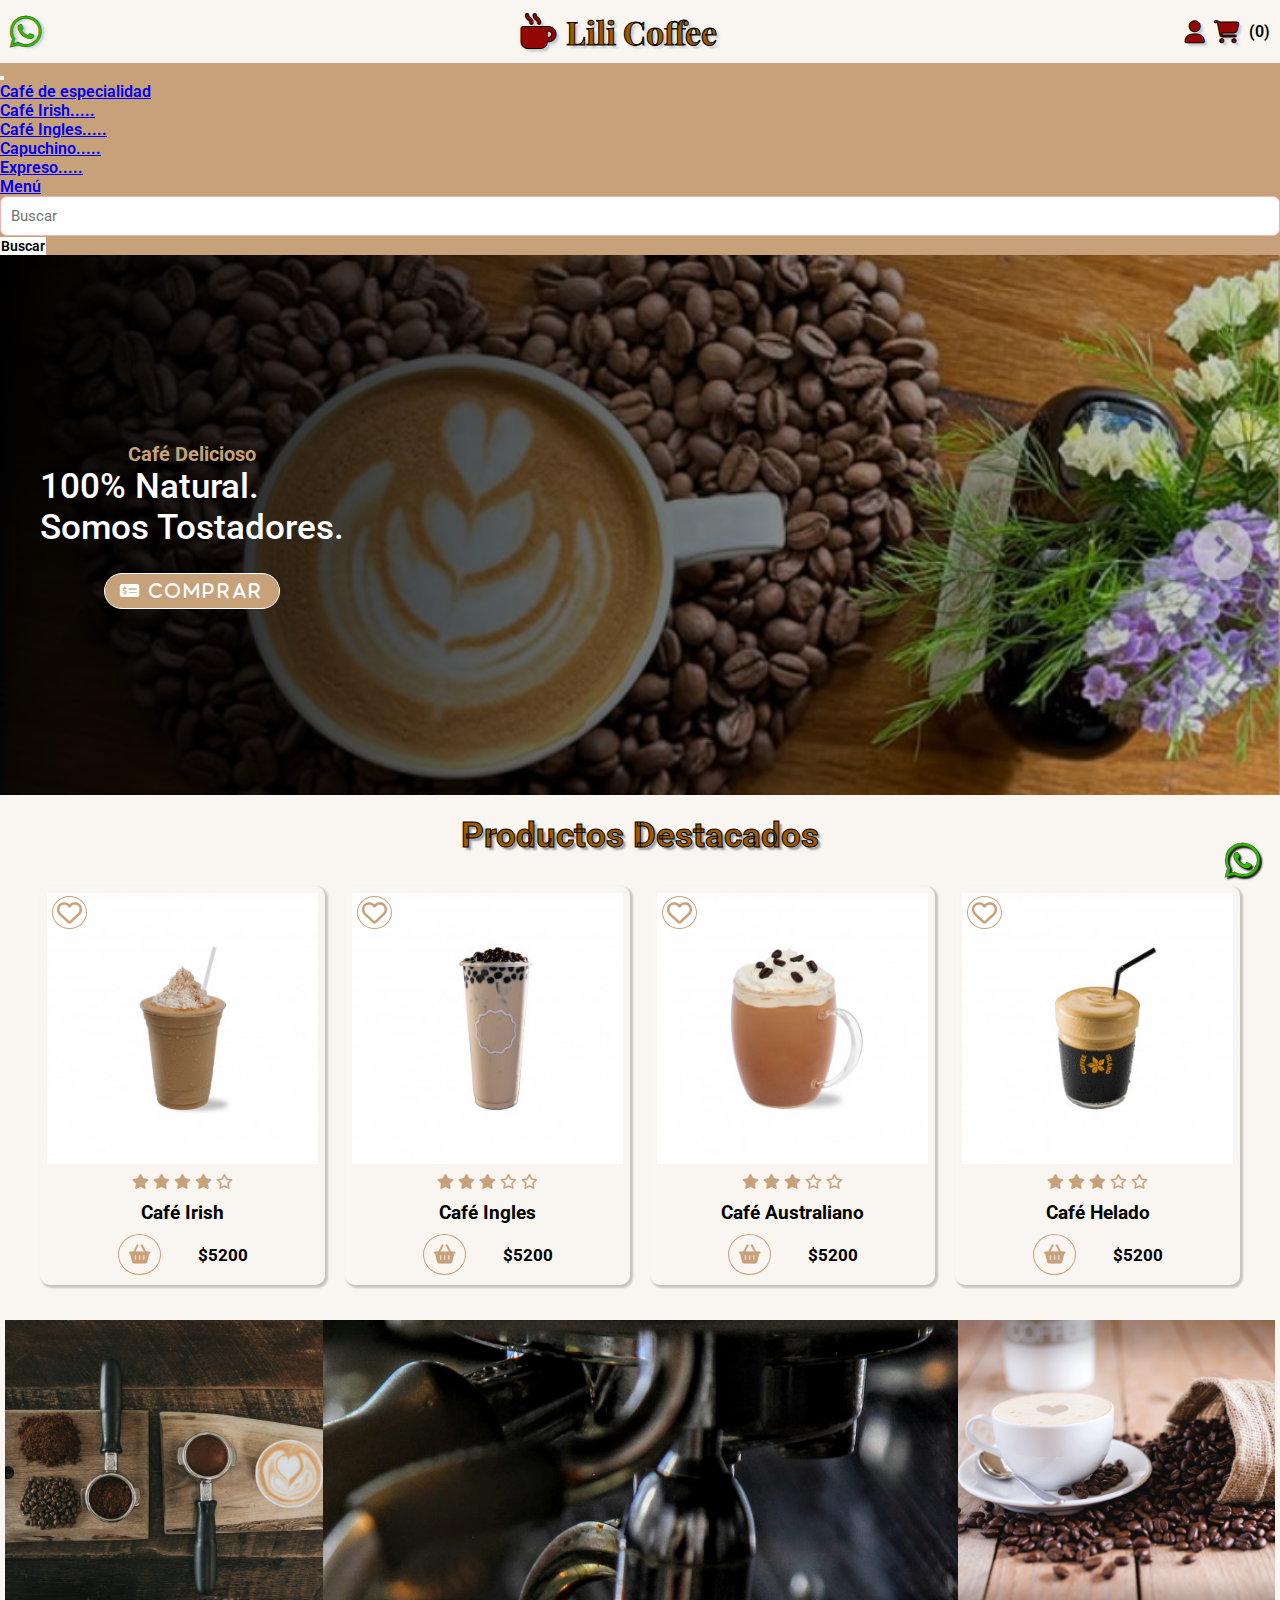
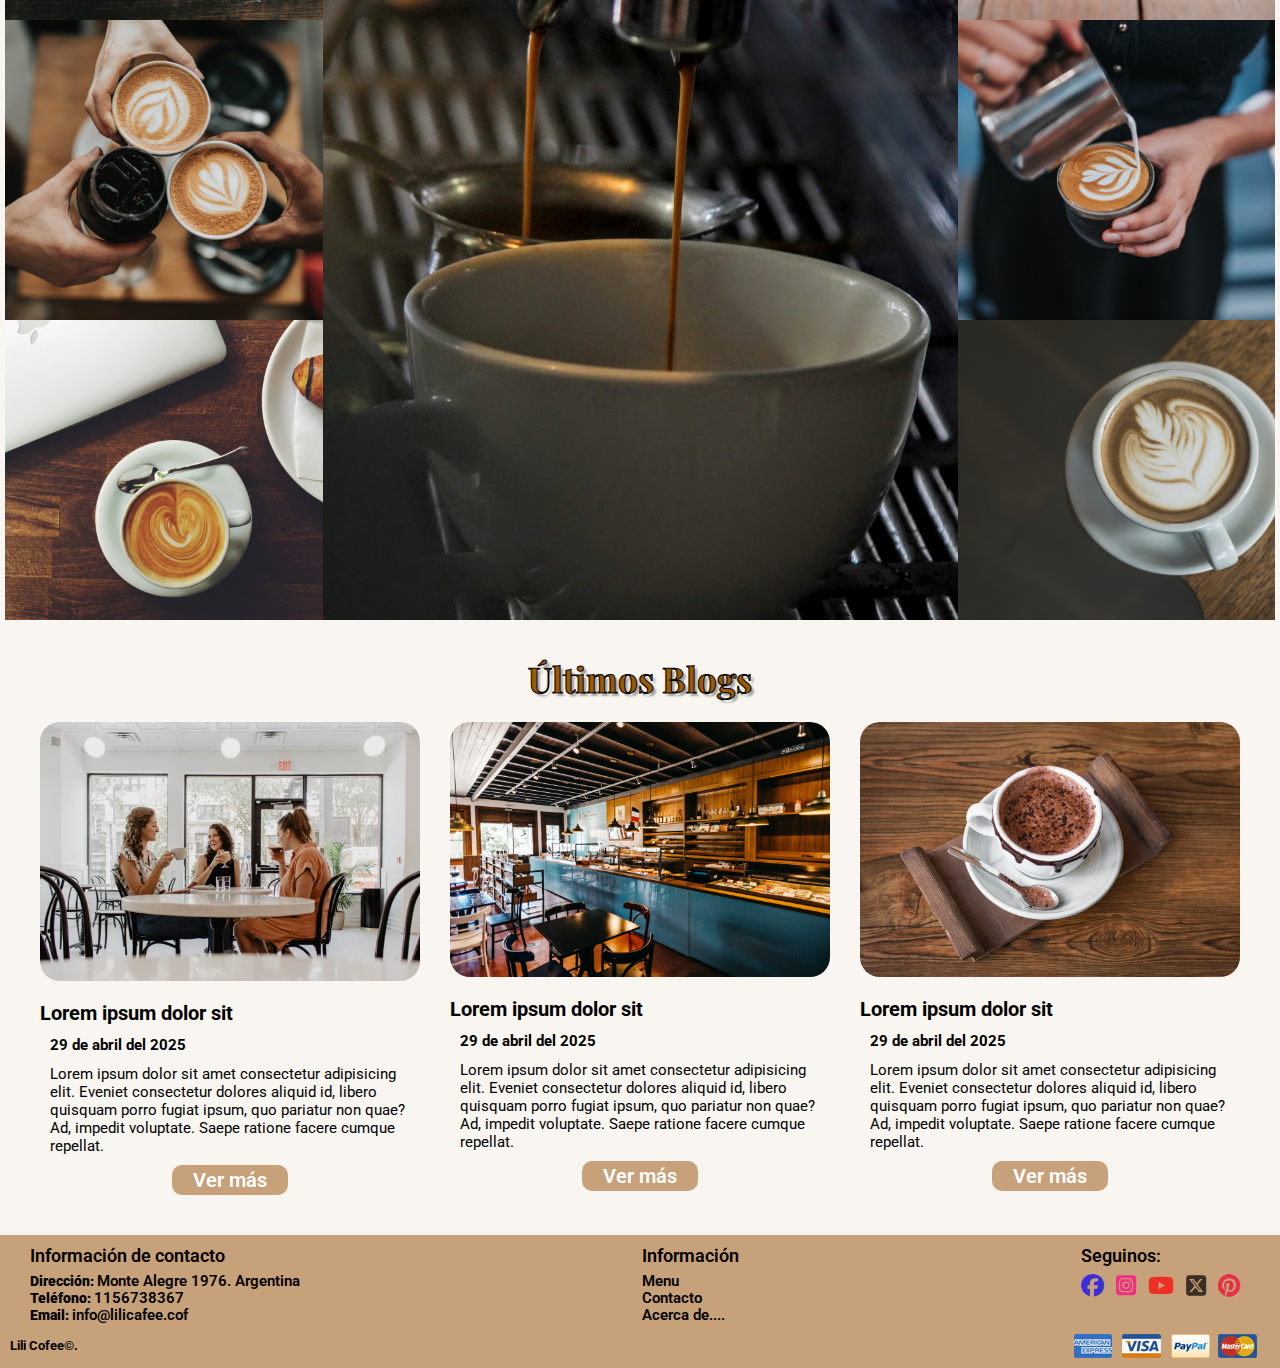
<file: index.html>
<!DOCTYPE html>
<html lang="es">
<head>
    <meta charset="UTF-8">
    <meta name="viewport" content="width=device-width, initial-scale=1.0">
    <title>Lili Cofee©</title>
    <!-- CSS -->
    <link href="https://cdn.jsdelivr.net/npm/bootstrap@5.3.7/dist/css/bootstrap.min.css" rel="stylesheet" integrity="sha384-LN+7fdVzj6u52u30Kp6M/trliBMCMKTyK833zpbD+pXdCLuTusPj697FH4R/5mcr" crossorigin="anonymous">

    <link rel="stylesheet" href="./css/index.css">
    <!-- iconos -->
    <link rel="shortcut icon" href="./assets/img/Caffe-icono.svg" type="image/x-icon">
    <link rel="stylesheet" href="https://cdnjs.cloudflare.com/ajax/libs/font-awesome/6.7.2/css/all.min.css" integrity="sha512-Evv84Mr4kqVGRNSgIGL/F/aIDqQb7xQ2vcrdIwxfjThSH8CSR7PBEakCr51Ck+w+/U6swU2Im1vVX0SVk9ABhg==" crossorigin="anonymous" referrerpolicy="no-referrer" />
</head>
<body style="background-color: var(--background-color)">
    <header>
        <div class="menuSuperior">
            <div class="telefono">
                <!-- <P>Contacto:</P> -->
                <a href="https://wa.me/5491132128978?text=%21Hola!%20Quiero%20consultar%20sobre..." target="_blank" title="Abrir WhatsApp"><i class="fa-brands fa-whatsapp"></i></a>
            </div>
            <div class="titulo">
                <!-- hacer mas chico para pantallas < 768 -->
                <i class="fa-solid fa-mug-hot"></i>
                <h1>Lili Coffee</h1>
            </div>
            <div class="carrito_User">
                <i class="fa-solid fa-user" onclick="alert('Usuario')"></i>
                <i class="fa-solid fa-cart-shopping" onclick="alert('Carrito')"></i>
                <div class="contenido_carrito">
                    <!-- <span class="texto">Carrito</span> -->
                    <span class="numero">(0)</span>
                </div>
            </div>
        </div>
       
        
        <nav class="navbar navbar-expand-lg" style="background-color: var(--primary-color);">
            <div class="container-fluid">
              <a class="navbar-brand" href="#"></a>
              <button class="navbar-toggler" type="button" data-bs-toggle="collapse" data-bs-target="#navbarSupportedContent">
                <span class="navbar-toggler-icon"></span>
              </button>
              <div class="collapse navbar-collapse" id="navbarSupportedContent">
                <ul class="navbar-nav me-auto mb-2 mb-lg-0">
                  <li class="nav-item dropdown">
                    <a class="nav-link dropdown-toggle" href="#" role="button" data-bs-toggle="dropdown" >
                        Café de especialidad
                    </a>
                    <ul class="dropdown-menu fs-4" >
                      <li><a class="dropdown-item fw-bold" href="./pages/cafeirlandes.html">Café Irish.....</a></li>
                      <li><a class="dropdown-item fw-bold" href="./pages/cafeIngles.html">Café Ingles.....</a></li>
                      <li><a class="dropdown-item fw-bold" href="./pages/cafecapuchino.html">Capuchino.....</a></li>
                      <li><a class="dropdown-item fw-bold" href="./pages/cafeexpreso.html">Expreso.....</a></li>
                    </ul>
                  </li>
                  <li class="nav-item">
                    <a class="nav-link" href="./pages/menu.html">Menú</a>
                  </li>

                  <!-- <li class="nav-item">
                    <a class="nav-link" href="./pages/contacto.html">Contacto</a>

                  </li> -->
                </ul>
                <form class="d-flex" role="search">
                  <input class="form-control me-2 fs-5" type="search" placeholder="Buscar">
                  <button class="btn" type="submit">Buscar</button>
                </form>
              </div>
            </div>
        </nav>
    
    </header>
    <main>
        <section class="baner">
            <div class="contenido-Baner">
                <p>Café Delicioso</p>
                <h2>100% Natural.<br>Somos Tostadores.</h2>
                <a href="#" onclick="alert('Comprar Proximamente')"><i class="fa-solid fa-money-check-dollar"> Comprar</i></a>
            </div>
        </section>


        <section class="productos_Destacados">
            <h2 class="tituloDestacados">Productos Destacados</h2>
            <div class="grilla_Destacados">
                <div class="destado">
                    <div class="contenedor_imagen">
                        <div class="destacado_Botones">
                            <i class="fa-regular fa-heart" onclick="alert('A favoritos Proximate')"></i>
                        </div>
                        <img src="./assets/img/cafe-irish.jpg" alt="Café Irlandes">
                    </div>
                    <div class="destacado_Menu_Card">
                        <div class="estrellas">
                            <i class="fa-solid fa-star"></i>
                            <i class="fa-solid fa-star"></i>
                            <i class="fa-solid fa-star"></i>
                            <i class="fa-solid fa-star"></i>
                            <i class="fa-regular fa-star"></i>
                        </div>
                        <h3>Café Irish</h3>
                        <div class="agregar">
                            <i class="fa-solid fa-basket-shopping" onclick="alert('Comprar proximamente')"></i>
                            <p>$5200</p>
                        </div>
                    </div>
                </div>
                <div class="destado">
                    <div class="contenedor_imagen">
                        <div class="destacado_Botones">
                            <i class="fa-regular fa-heart" onclick="alert('A favoritos Proximate')"></i>
                        </div>
                        <img src="./assets/img/cafe-ingles.jpg" alt="Café Ingles">
                    </div>
                    <div class="destacado_Menu_Card">
                        <div class="estrellas">
                            <i class="fa-solid fa-star"></i>
                            <i class="fa-solid fa-star"></i>
                            <i class="fa-solid fa-star"></i>
                            <i class="fa-regular fa-star"></i>
                            <i class="fa-regular fa-star"></i>
                        </div>
                        <h3>Café Ingles<Inp></Inp></h3>
                        <div class="agregar">
                            <!-- <span class="tooltipText">Comprar</span> -->
                            <i class="fa-solid fa-basket-shopping" onclick="alert('Comprar proximamente')"></i>
                            <p>$5200</p>
                        </div>
                    </div>
                </div>
                <div class="destado">
                    <div class="contenedor_imagen">
                        <div class="destacado_Botones">
                            <i class="fa-regular fa-heart" onclick="alert('A favoritos Proximate')"></i>
                        </div>
                        <img src="./assets/img/cafe-australiano.jpg" alt="Café Australiano">
                    </div>
                    <div class="destacado_Menu_Card">
                        <div class="estrellas">
                            <i class="fa-solid fa-star"></i>
                            <i class="fa-solid fa-star"></i>
                            <i class="fa-solid fa-star"></i>
                            <i class="fa-regular fa-star"></i>
                            <i class="fa-regular fa-star"></i>
                        </div>
                        <h3>Café Australiano</h3>
                        <div class="agregar">
                            <!-- <span class="tooltipText">Comprar</span> -->
                            <i class="fa-solid fa-basket-shopping" onclick="alert('Comprar proximamente')"></i>
                            <p>$5200</p>
                        </div>
                    </div>
                </div>
                <div class="destado">
                    <div class="contenedor_imagen">
                        <div class="destacado_Botones">
                            <i class="fa-regular fa-heart" onclick="alert('A favoritos Proximate')"></i>
                        </div>
                        <img src="./assets/img/cafe-helado.jpg" alt="Café Helado">
                    </div>
                    <div class="destacado_Menu_Card">
                        <div class="estrellas">
                            <i class="fa-solid fa-star"></i>
                            <i class="fa-solid fa-star"></i>
                            <i class="fa-solid fa-star"></i>
                            <i class="fa-regular fa-star"></i>
                            <i class="fa-regular fa-star"></i>
                        </div>
                        <h3>Café Helado</h3>
                        <div class="agregar">
                            <!-- <span class="tooltipText">Comprar</span> -->
                            <i class="fa-solid fa-basket-shopping" onclick="alert('Comprar proximamente')"></i>
                            <p>$5200</p>
                        </div>
                    </div>
                </div>
                
            </div>
        </section>
        <section class="galeria">
            <img src="./assets/img/gallery1.jpg" alt=""class="gallery-img-1">
            <img src="./assets/img/gallery2.jpg" alt=""class="gallery-img-2">
            <img src="./assets/img/gallery3.jpg" alt=""class="gallery-img-3">
            <img src="./assets/img/gallery4.jpg" alt=""class="gallery-img-4">
            <img src="./assets/img/gallery5.jpg" alt=""class="gallery-img-5">
            <img src="./assets/img/moca-category.jpg" alt=""class="gallery-img-5">
            <img src="./assets/img/capuchino-category.jpg" alt=""class="gallery-img-5">
        </section>
        <section class="blog">
            <h1>Últimos Blogs</h1>
            <div class="entradas_blog">
                <div class="entrada_blog">
                    <div class="entrada_imagen">
                        <img src="./assets/img/blog-1.jpg" alt="">
                    </div> 
                    <div class="contenido_blog">
                        <h3>Lorem ipsum dolor sit </h3><br>
                        <p class="fecha">29 de abril del 2025</p><br>
                        <p>Lorem ipsum dolor sit amet consectetur adipisicing elit. Eveniet consectetur dolores aliquid id, libero quisquam porro fugiat ipsum, quo pariatur non quae? Ad, impedit voluptate. Saepe ratione facere cumque repellat.
                        </p>
                        <div class="contiene_btn">
                            <div class="btn_leermas" onclick="alert('Leer más Proximamente')">Ver más</div>
                        </div>
                    </div>
                </div>
                <div class="entrada_blog">
                    <div class="entrada_imagen">
                        <img src="./assets/img/blog-2.jpg" alt="">
                    </div> 
                    <div class="contenido_blog">
                        <h3>Lorem ipsum dolor sit </h3><br>
                        <p class="fecha">29 de abril del 2025</p><br>
                        <p>Lorem ipsum dolor sit amet consectetur adipisicing elit. Eveniet consectetur dolores aliquid id, libero quisquam porro fugiat ipsum, quo pariatur non quae? Ad, impedit voluptate. Saepe ratione facere cumque repellat.
                        </p>
                        <div class="contiene_btn">
                            <div class="btn_leermas" onclick="alert('Leer más Proximamente')">Ver más</div>
                        </div>
                    </div>
                </div>       
                <div class="entrada_blog">
                    <div class="entrada_imagen">
                        <img src="./assets/img/blog-3.jpg" alt="">
                    </div> 
                    <div class="contenido_blog">
                        <h3>Lorem ipsum dolor sit </h3><br>
                        <p class="fecha">29 de abril del 2025</p><br>
                        <p>Lorem ipsum dolor sit amet consectetur adipisicing elit. Eveniet consectetur dolores aliquid id, libero quisquam porro fugiat ipsum, quo pariatur non quae? Ad, impedit voluptate. Saepe ratione facere cumque repellat.
                        </p>
                        <div class="contiene_btn">
                            <div class="btn_leermas" onclick="alert('Leer más Proximamente')">Ver más</div>
                        </div>
                    </div>
                </div>
            </div>
        </section>
    </main>          
    <footer>
        <div class="contenedor_Footer">
            <div class="menu_Footer">
                <div class="contacto">
                    <p>Información de contacto</p>
                    <ul>
                        <li> <span class="en_Negrita">Dirección: </span>Monte Alegre 1976. Argentina</li>
                        <li><span class="en_Negrita">Teléfono: </span>1156738367</li>
                        <li><span class="en_Negrita">Email: </span>info@lilicafee.cof</li>
                    </ul>
                </div>
                <div class="informacion">
                    <p>Información</p>
                    <ul>
                        <li class="informaciom_Li"><a href="./pages/menu.html"title="Ver el menu">Menu</a></li>
                        <li class="informaciom_Li" ><a href="./pages/contacto.html" target="_blank">Contacto</a></li>
                        <li class="informaciom_Li" onclick="alert('Lili Cofee©')">Acerca de....</li>
                    </ul>
                </div>
                <div class="redes">
                    <p>Seguinos:</p>
                    <div class="face"><i class="fa-brands fa-facebook" onclick="alert('Facebook')"></i></div>
                    <div class="instagram"><i class="fa-brands fa-square-instagram" onclick="alert('Instagram')"></i></div>
                    <div class="youtube"><i class="fa-brands fa-youtube" onclick="alert('Youtube')"></i></div>
                    <div class="twiter"><i class="fa-brands fa-square-x-twitter" onclick="alert('Twitter')"></i></div>
                    <div class="pinterest"><i class="fa-brands fa-pinterest" onclick="alert('Pinterest')"></i></div>
                </div>
            </div>
            <div class="copyright">
                <p>Lili Cofee©.</p>
                <img src="./assets/img/payment.png" alt="medios de pago">
            </div>
        </div>
    </footer>
    <!--whatsapp_Te_sigue  -->
    <div class="whatsapp">
        <a href="https://wa.me/5491132128978?text=%21Hola!%20Quiero%20consultar%20sobre..." target="_blank" title="Abrir WhatsApp"><i class="fa-brands fa-whatsapp"></i></a>
    </div>
        <script src="https://cdn.jsdelivr.net/npm/bootstrap@5.3.7/dist/js/bootstrap.bundle.min.js" integrity="sha384-ndDqU0Gzau9qJ1lfW4pNLlhNTkCfHzAVBReH9diLvGRem5+R9g2FzA8ZGN954O5Q" crossorigin="anonymous"></script>

  </body>
</html>
</file>
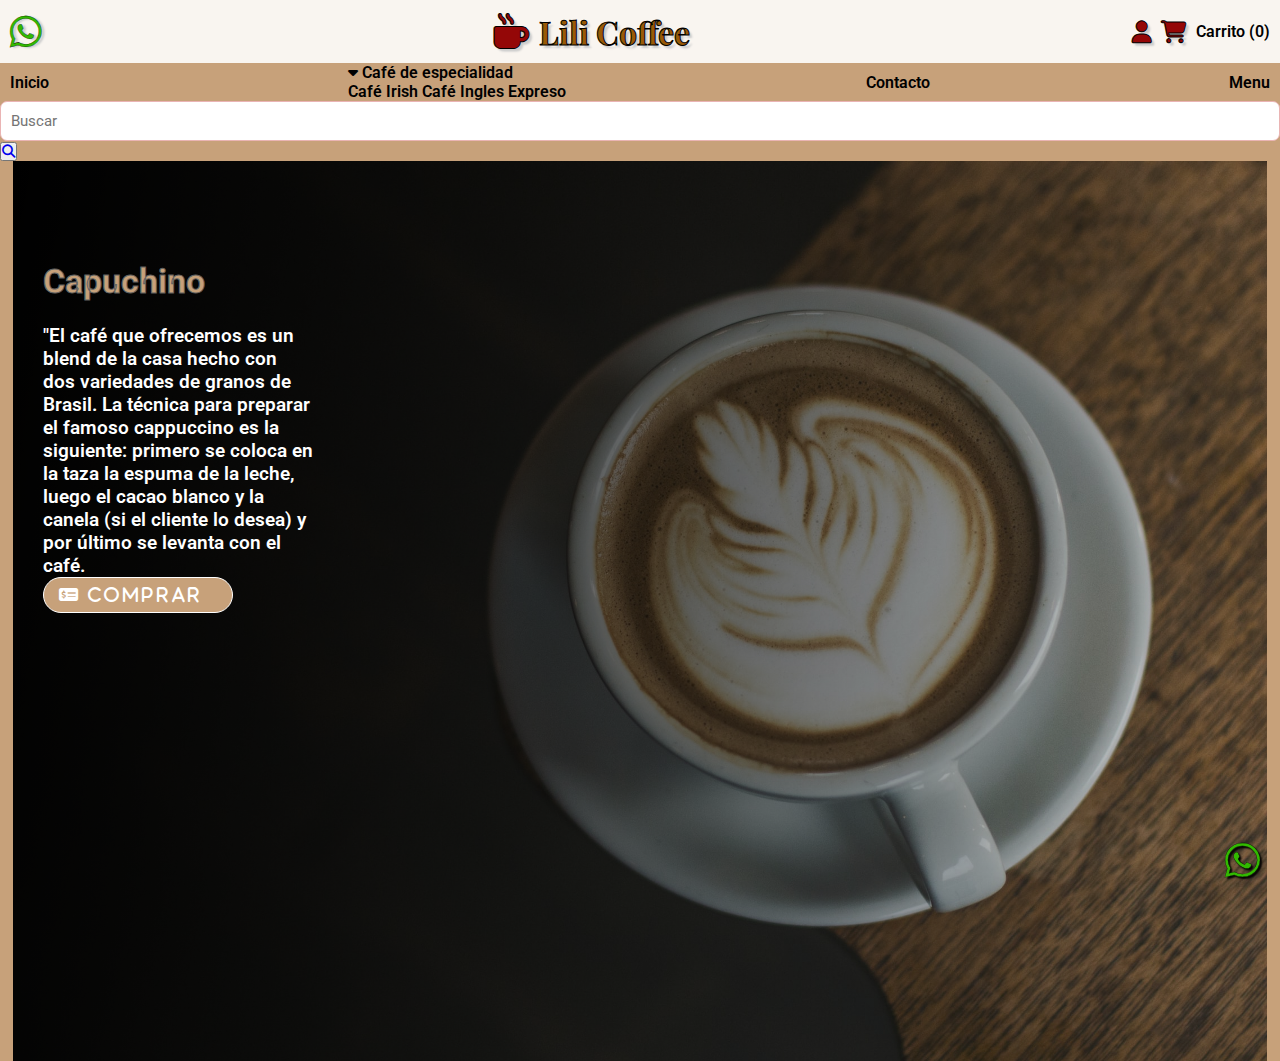
<file: pages/cafecapuchino.html>
<!DOCTYPE html>
<html lang="en">
<head>
    <meta charset="UTF-8">
    <meta name="viewport" content="width=device-width, initial-scale=1.0">
    <title>Lili Cofee©</title>
    <!-- CSS -->
    <link rel="stylesheet" href="../css/index.css">
    <!-- iconos -->
    <link rel="shortcut icon" href="../assets/img/Caffe-icono.svg" type="image/x-icon">
    <link rel="stylesheet" href="https://cdnjs.cloudflare.com/ajax/libs/font-awesome/6.7.2/css/all.min.css" integrity="sha512-Evv84Mr4kqVGRNSgIGL/F/aIDqQb7xQ2vcrdIwxfjThSH8CSR7PBEakCr51Ck+w+/U6swU2Im1vVX0SVk9ABhg==" crossorigin="anonymous" referrerpolicy="no-referrer" />
</head>
<body>
    <header>
        <div class="menuSuperior">
            <div class="telefono">
                <!-- <P>Contacto:</P> -->
                <a href="https://wa.me/5491132128978?text=%21Hola!%20Quiero%20consultar%20sobre..."  target="_blank" title="Abrir WhatsApp"><i class="fa-brands fa-whatsapp"></i></a>
            </div>
            <div class="titulo">
                <i class="fa-solid fa-mug-hot"></i>
                <h1>Lili Coffee</h1>
            </div>
            <div class="carrito_User">
                <i class="fa-solid fa-user" onclick="alert('Usuario')"></i>
                <i class="fa-solid fa-cart-shopping" onclick="alert('Carrito')"></i>
                <div class="contenido_carrito">
                    <span class="texto">Carrito</span>
                    <span class="numero">(0)</span>
                </div>
            </div>
        </div>
        <nav class="menuInferior">
            <div class="menuBar">
                <ul>
                    <li><a href="../index.html" title="Ir a la página principal">Inicio</a></li>
                    <li class="dropdown"><i class="fa fa-caret-down"></i> Café de especialidad
                        <div class="dropdown-content">
                            <a href="./cafeirlandes.html" >Café Irish</a>
                            <a href="./cafeIngles.html">Café Ingles</a>
                            <a href="./cafeexpreso.html">Expreso</a>
                        </div>
                    </li>
                    <li><a href="./contacto.html">Contacto</a></li>
                    <li><a href="./menu.html" target="_blank" title="Ver nuestro menú">Menu</a></li>
                </ul>
            </div>
            <form class="buscar">
                <input type="search" id="texto-Busqueda" name="busqueda" placeholder="Buscar">
                <button class="btn-search" onclick="alert('No se se encontro: '+busqueda.value)">
                    <a href="#" title="Buscar"><i class="fa-solid fa-magnifying-glass"></i></a>
                </button>
            </form>
        </nav>
    </header>    
    <main>
        <section class="principal_Cafes">
           
            <div class="contenedor_Cafes">
                
                <div class="contenedor_Imagen_Cafe_Capuchino">
                    <!-- <h2>Café Irlandes</h2> -->
                    <div class="descripcion_cafe">
                        <h3>Capuchino</h3><br>
                        <p>"El café que ofrecemos es un blend 
                            de la casa hecho con dos variedades de 
                            granos de Brasil. La técnica para preparar 
                            el famoso cappuccino es la siguiente: primero 
                            se coloca en la taza la espuma de la leche, luego 
                            el cacao blanco y la canela (si el cliente lo desea) 
                            y por último se levanta con el café.
                        </p>
                        <a href="#" onclick="alert('Para comprar comunicate por whatsapp')"><i class="fa-solid fa-money-check-dollar"> Comprar</i></a>
                    </div>
                </div>    
            </div>
        </section>
    </main>
    <!--whatsapp_Te_sigue  -->
    <div class="whatsapp">
        <a href="https://wa.me/5491132128978?text=%21Hola!%20Quiero%20consultar%20sobre..." target="_blank" title="Abrir WhatsApp"><i class="fa-brands fa-whatsapp"></i></a>
    </div>
</body>
</html>
</file>
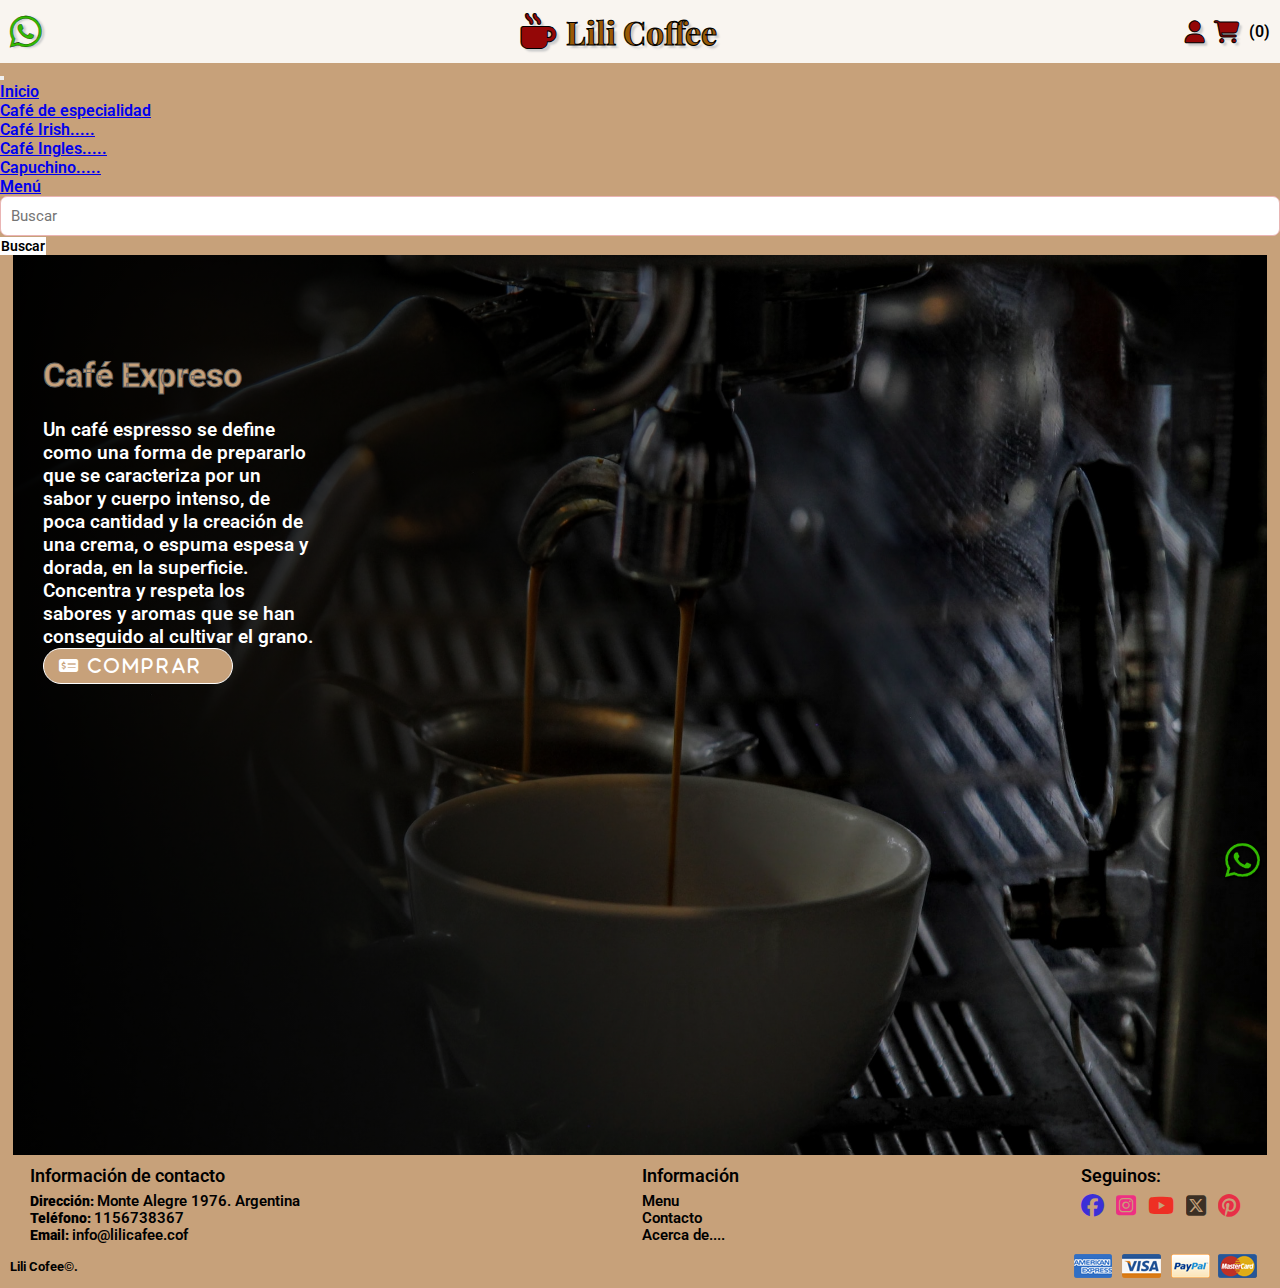
<file: pages/cafeexpreso.html>
<!DOCTYPE html>
<html lang="en">
<head>
    <meta charset="UTF-8">
    <meta name="viewport" content="width=device-width, initial-scale=1.0">
    <title>Lili Cofee©</title>
    <!-- CSS -->
    <link rel="stylesheet" href="../css/index.css">
    <link href="https://cdn.jsdelivr.net/npm/bootstrap@5.3.7/dist/css/bootstrap.min.css" rel="stylesheet" integrity="sha384-LN+7fdVzj6u52u30Kp6M/trliBMCMKTyK833zpbD+pXdCLuTusPj697FH4R/5mcr" crossorigin="anonymous">
    <!-- iconos -->
    <link rel="shortcut icon" href="../assets/img/Caffe-icono.svg" type="image/x-icon">
    <link rel="stylesheet" href="https://cdnjs.cloudflare.com/ajax/libs/font-awesome/6.7.2/css/all.min.css" integrity="sha512-Evv84Mr4kqVGRNSgIGL/F/aIDqQb7xQ2vcrdIwxfjThSH8CSR7PBEakCr51Ck+w+/U6swU2Im1vVX0SVk9ABhg==" crossorigin="anonymous" referrerpolicy="no-referrer" />
</head>
<body>
    <header>
        <div class="menuSuperior">
            <div class="telefono">
                <!-- <P>Contacto:</P> -->
                <a href="https://wa.me/5491132128978?text=%21Hola!%20Quiero%20consultar%20sobre..." target="_blank" title="Abrir WhatsApp"><i class="fa-brands fa-whatsapp"></i></a>
            </div>
            <div class="titulo">
                <i class="fa-solid fa-mug-hot"></i>
                <h1>Lili Coffee</h1>
            </div>
            <div class="carrito_User">
                <i class="fa-solid fa-user" onclick="alert('Usuario')"></i>
                <i class="fa-solid fa-cart-shopping" onclick="alert('Carrito')"></i>
                <div class="contenido_carrito">
                    <!-- <span class="texto">Carrito</span> -->
                    <span class="numero">(0)</span>
                </div>
            </div>
        </div>
        
        <nav class="navbar navbar-expand-lg" style="background-color: var(--primary-color);">
            <div class="container-fluid">
              <a class="navbar-brand" href="#"></a>
              <button class="navbar-toggler" type="button" data-bs-toggle="collapse" data-bs-target="#navbarSupportedContent">
                <span class="navbar-toggler-icon"></span>
              </button>
              <div class="collapse navbar-collapse" id="navbarSupportedContent">
                <ul class="navbar-nav me-auto mb-2 mb-lg-0">
                    <li class="nav-item">
                        <a class="nav-link active" aria-current="page" href="../index.html">Inicio</a>
                    </li>
                  <li class="nav-item dropdown">
                    <a class="nav-link dropdown-toggle" href="#" role="button" data-bs-toggle="dropdown" >
                        Café de especialidad
                    </a>
                    <ul class="dropdown-menu fs-4" >
                      <li><a class="dropdown-item fw-bold" href="./cafeirlandes.html">Café Irish.....</a></li>
                      <li><a class="dropdown-item fw-bold" href="./cafeIngles.html">Café Ingles.....</a></li>
                      <li><a class="dropdown-item fw-bold" href="./cafecapuchino.html">Capuchino.....</a></li>
                      <!-- <li><a class="dropdown-item fw-bold" href="./cafeexpreso.html">Expreso.....</a></li> -->
                    </ul>
                  </li>
                  <li class="nav-item">
                    <a class="nav-link" href="./menu.html">Menú</a>
                  </li>

                  <!-- <li class="nav-item">
                    <a class="nav-link" href="./contacto.html">Contacto</a>
                  </li> -->
                </ul>
                <form class="d-flex" role="search">
                  <input class="form-control me-2 fs-5" type="search" placeholder="Buscar">
                  <button class="btn" type="submit">Buscar</button>
                </form>
              </div>
            </div>
        </nav>
    </header>    
    <main>
        <section class="principal_Cafes">
            <div class="contenedor_Cafes">
                <div class="contenedor_Imagen_Cafe_Expreso">
                    <div class="descripcion_cafe">
                        <h3>Café Expreso</h3><br>
                        <p>Un café espresso se define como una forma de 
                            prepararlo que se caracteriza por un sabor y 
                            cuerpo intenso, de poca cantidad y la creación 
                            de una crema, o espuma espesa y dorada, en la 
                            superficie. Concentra y respeta los sabores y 
                            aromas que se han conseguido al cultivar el grano.
                        </p>
                        <a href="#" onclick="alert('Para comprar comunicate por whatsapp')"><i class="fa-solid fa-money-check-dollar"> Comprar</i></a>
                    </div>
                </div>    
            </div>
        </section>
    </main>
    <footer>
        <div class="contenedor_Footer">
            <div class="menu_Footer">
                <div class="contacto">
                    <p>Información de contacto</p>
                    <ul>
                        <li> <span class="en_Negrita">Dirección: </span>Monte Alegre 1976. Argentina</li>
                        <li><span class="en_Negrita">Teléfono: </span>1156738367</li>
                        <li><span class="en_Negrita">Email: </span>info@lilicafee.cof</li>
                    </ul>
                </div>
                <div class="informacion">
                    <p>Información</p>
                    <ul>
                        <li class="informaciom_Li"><a href="./menu.html"title="Ver el menu">Menu</a></li>
                        <li class="informaciom_Li" ><a href="./contacto.html" target="_blank">Contacto</a></li>
                        <li class="informaciom_Li" onclick="alert('Lili Cofee©')">Acerca de....</li>
                    </ul>
                </div>
                <div class="redes">
                    <p>Seguinos:</p>
                    <div class="face"><i class="fa-brands fa-facebook" onclick="alert('Facebook')"></i></div>
                    <div class="instagram"><i class="fa-brands fa-square-instagram" onclick="alert('Instagram')"></i></div>
                    <div class="youtube"><i class="fa-brands fa-youtube" onclick="alert('Youtube')"></i></div>
                    <div class="twiter"><i class="fa-brands fa-square-x-twitter" onclick="alert('Twitter')"></i></div>
                    <div class="pinterest"><i class="fa-brands fa-pinterest" onclick="alert('Pinterest')"></i></div>
                </div>
            </div>
            <div class="copyright">
                <p>Lili Cofee©.</p>
                <img src="./../assets/img/payment.png" alt="medios de pago">
            </div>
        </div>
    </footer>
    <!--whatsapp_Te_sigue  -->
    <div class="whatsapp">
        <a href="https://wa.me/5491132128978?text=%21Hola!%20Quiero%20consultar%20sobre..." target="_blank" title="Abrir WhatsApp"><i class="fa-brands fa-whatsapp"></i></a>
    </div>
    <script src="https://cdn.jsdelivr.net/npm/bootstrap@5.3.7/dist/js/bootstrap.bundle.min.js" integrity="sha384-ndDqU0Gzau9qJ1lfW4pNLlhNTkCfHzAVBReH9diLvGRem5+R9g2FzA8ZGN954O5Q" crossorigin="anonymous"></script>
</body>
</html>
</file>
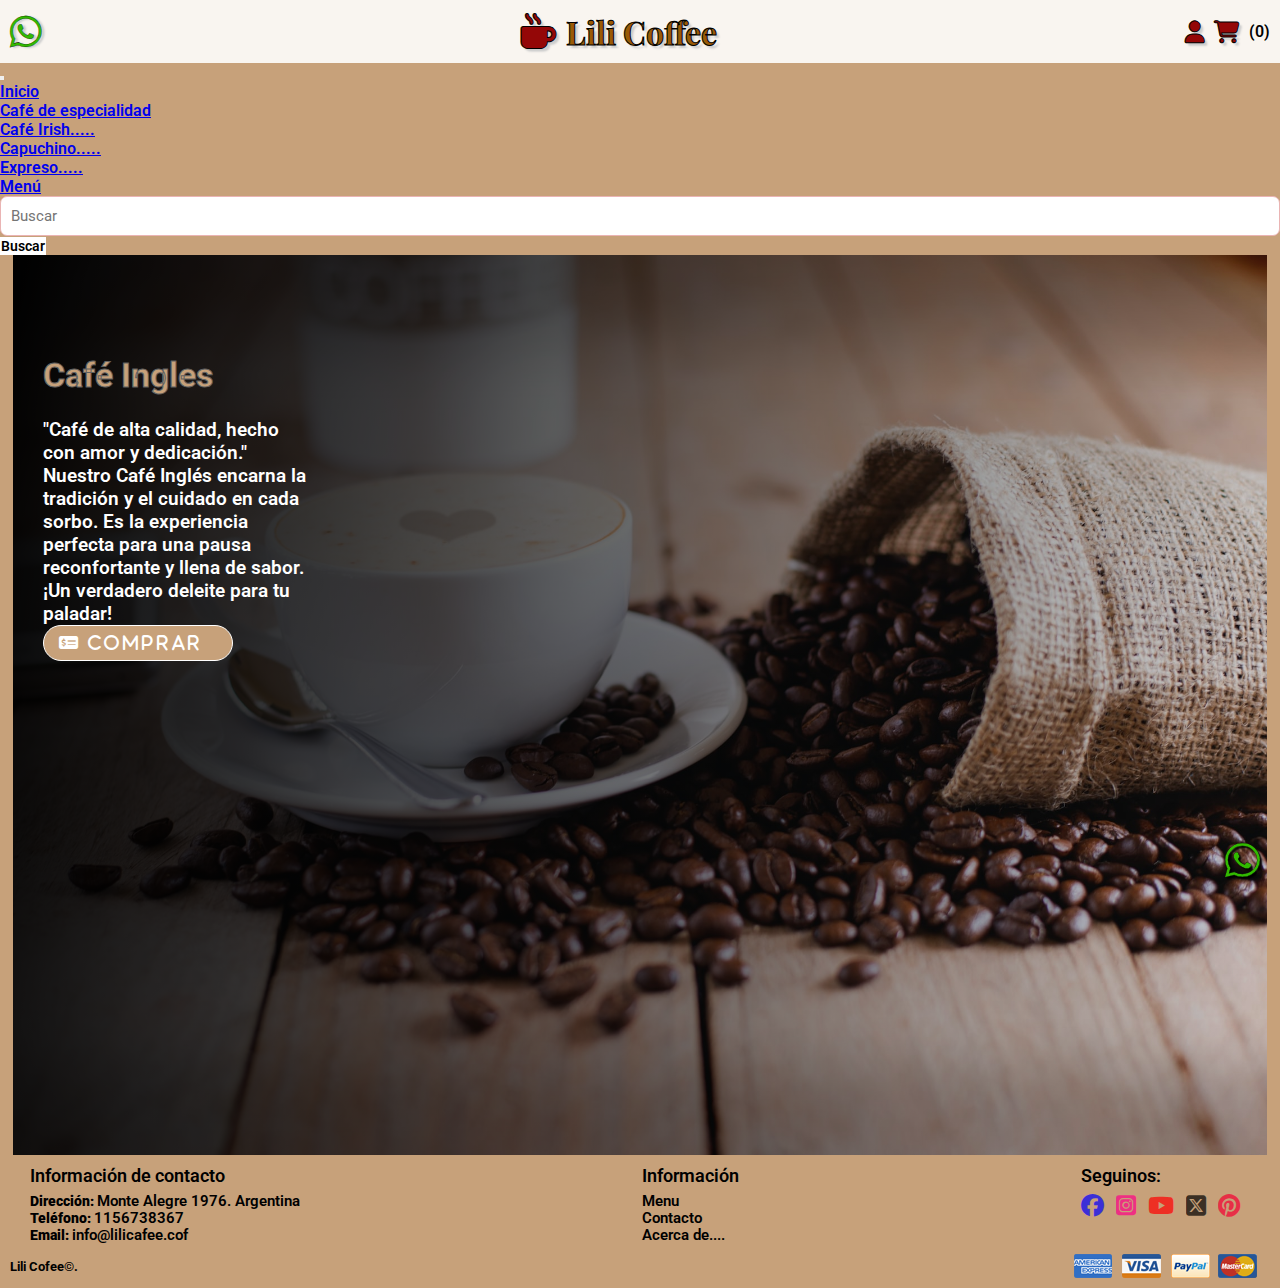
<file: pages/cafeIngles.html>
<!DOCTYPE html>
<html lang="en">
<head>
    <meta charset="UTF-8">
    <meta name="viewport" content="width=device-width, initial-scale=1.0">
    <title>Lili Cofee©</title>
    <!-- CSS -->
    <link href="https://cdn.jsdelivr.net/npm/bootstrap@5.3.7/dist/css/bootstrap.min.css" rel="stylesheet" integrity="sha384-LN+7fdVzj6u52u30Kp6M/trliBMCMKTyK833zpbD+pXdCLuTusPj697FH4R/5mcr" crossorigin="anonymous">
    <link rel="stylesheet" href="../css/index.css">
    <!-- iconos -->
    <link rel="shortcut icon" href="../assets/img/Caffe-icono.svg" type="image/x-icon">
    <link rel="stylesheet" href="https://cdnjs.cloudflare.com/ajax/libs/font-awesome/6.7.2/css/all.min.css" integrity="sha512-Evv84Mr4kqVGRNSgIGL/F/aIDqQb7xQ2vcrdIwxfjThSH8CSR7PBEakCr51Ck+w+/U6swU2Im1vVX0SVk9ABhg==" crossorigin="anonymous" referrerpolicy="no-referrer" />
</head>
<body>
    <header>
        <div class="menuSuperior">
            <div class="telefono">
                <!-- <P>Contacto:</P> -->
                <a href="https://wa.me/5491132128978?text=%21Hola!%20Quiero%20consultar%20sobre..." target="_blank" title="Abrir WhatsApp"><i class="fa-brands fa-whatsapp"></i></a>
            </div>
            <div class="titulo">
                <i class="fa-solid fa-mug-hot"></i>
                <h1>Lili Coffee</h1>
            </div>
            <div class="carrito_User">
                <i class="fa-solid fa-user" onclick="alert('Usuario')"></i>
                <i class="fa-solid fa-cart-shopping" onclick="alert('Carrito')"></i>
                <div class="contenido_carrito">
                    <!-- <span class="texto">Carrito</span> -->
                    <span class="numero">(0)</span>
                </div>
            </div>
        </div>
         <nav class="navbar navbar-expand-lg" style="background-color: var(--primary-color);">
            <div class="container-fluid">
              <a class="navbar-brand" href="#"></a>
              <button class="navbar-toggler" type="button" data-bs-toggle="collapse" data-bs-target="#navbarSupportedContent">
                <span class="navbar-toggler-icon"></span>
              </button>
              <div class="collapse navbar-collapse" id="navbarSupportedContent">
                <ul class="navbar-nav me-auto mb-2 mb-lg-0">
                    <li class="nav-item">
                        <a class="nav-link active" aria-current="page" href="../index.html">Inicio</a>
                    </li>
                  <li class="nav-item dropdown">
                    <a class="nav-link dropdown-toggle" href="#" role="button" data-bs-toggle="dropdown" >
                        Café de especialidad
                    </a>
                    <ul class="dropdown-menu fs-4" >
                      <li><a class="dropdown-item fw-bold" href="./cafeirlandes.html">Café Irish.....</a></li>
                      <!-- <li><a class="dropdown-item fw-bold" href="./cafeIngles.html">Café Ingles.....</a></li> -->
                      <li><a class="dropdown-item fw-bold" href="./cafecapuchino.html">Capuchino.....</a></li>
                      <li><a class="dropdown-item fw-bold" href="./cafeexpreso.html">Expreso.....</a></li>
                    </ul>
                  </li>
                  <li class="nav-item">
                    <a class="nav-link" href="./menu.html">Menú</a>
                  </li>

                  <!-- <li class="nav-item">
                    <a class="nav-link" href="./contacto.html">Contacto</a>
                  </li> -->
                </ul>
                <form class="d-flex" role="search">
                  <input class="form-control me-2 fs-5" type="search" placeholder="Buscar">
                  <button class="btn" type="submit">Buscar</button>
                </form>
              </div>
            </div>
        </nav>
    </header>    
    <main>
        <section class="principal_Cafes">
            <!-- <h2>Café Ingles</h2> -->
            <div class="contenedor_Cafes">
                <div class="contenedor_Imagen_Cafe_Ingles">
                    <div class="descripcion_cafe">
                        <h3>Café Ingles</h3><br>
                        <p>"Café de alta calidad, hecho con amor y dedicación." Nuestro Café Inglés encarna la tradición y el cuidado en cada sorbo. Es la experiencia perfecta para una pausa reconfortante y llena de sabor. ¡Un verdadero deleite para tu paladar!
                        </p>
                        <a href="#" onclick="alert('Para comprar comunicate por whatsapp')"><i class="fa-solid fa-money-check-dollar"> Comprar</i></a>
                    </div>
                </div>    
            </div>
        </section>
    </main>
    <footer>
        <div class="contenedor_Footer">
            <div class="menu_Footer">
                <div class="contacto">
                    <p>Información de contacto</p>
                    <ul>
                        <li> <span class="en_Negrita">Dirección: </span>Monte Alegre 1976. Argentina</li>
                        <li><span class="en_Negrita">Teléfono: </span>1156738367</li>
                        <li><span class="en_Negrita">Email: </span>info@lilicafee.cof</li>
                    </ul>
                </div>
                <div class="informacion">
                    <p>Información</p>
                    <ul>
                        <li class="informaciom_Li"><a href="./menu.html"title="Ver el menu">Menu</a></li>
                        <li class="informaciom_Li" ><a href="./contacto.html" target="_blank">Contacto</a></li>
                        <li class="informaciom_Li" onclick="alert('Lili Cofee©')">Acerca de....</li>
                    </ul>
                </div>
                <div class="redes">
                    <p>Seguinos:</p>
                    <div class="face"><i class="fa-brands fa-facebook" onclick="alert('Facebook')"></i></div>
                    <div class="instagram"><i class="fa-brands fa-square-instagram" onclick="alert('Instagram')"></i></div>
                    <div class="youtube"><i class="fa-brands fa-youtube" onclick="alert('Youtube')"></i></div>
                    <div class="twiter"><i class="fa-brands fa-square-x-twitter" onclick="alert('Twitter')"></i></div>
                    <div class="pinterest"><i class="fa-brands fa-pinterest" onclick="alert('Pinterest')"></i></div>
                </div>
            </div>
            <div class="copyright">
                <p>Lili Cofee©.</p>
                <img src="./../assets/img/payment.png" alt="medios de pago">
            </div>
        </div>
    </footer>
    <!--whatsapp_Te_sigue  -->
    <div class="whatsapp">
        <a href="https://wa.me/5491132128978?text=%21Hola!%20Quiero%20consultar%20sobre..." target="_blank" title="Abrir WhatsApp"><i class="fa-brands fa-whatsapp"></i></a>
    </div>
    <script src="https://cdn.jsdelivr.net/npm/bootstrap@5.3.7/dist/js/bootstrap.bundle.min.js" integrity="sha384-ndDqU0Gzau9qJ1lfW4pNLlhNTkCfHzAVBReH9diLvGRem5+R9g2FzA8ZGN954O5Q" crossorigin="anonymous"></script>
</body>
</html>
</file>
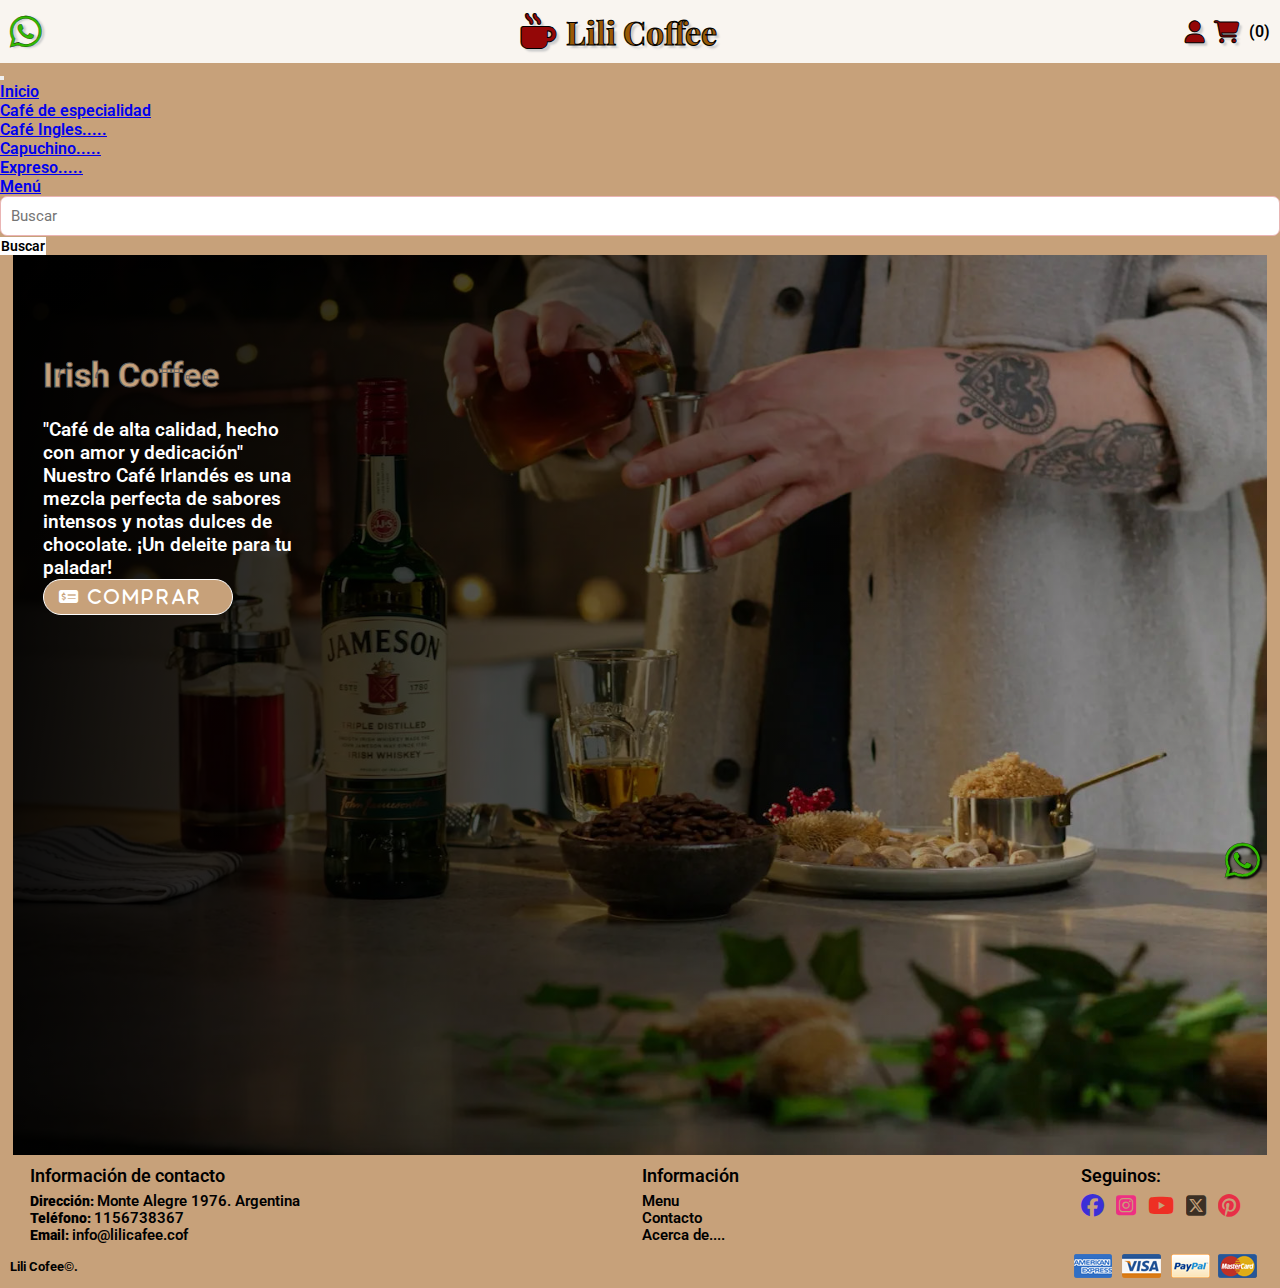
<file: pages/cafeirlandes.html>
<!DOCTYPE html>
<html lang="en">
<head>
    <meta charset="UTF-8">
    <meta name="viewport" content="width=device-width, initial-scale=1.0">
    <title>Lili Cofee©</title>
    <!-- CSS -->
    <link href="https://cdn.jsdelivr.net/npm/bootstrap@5.3.7/dist/css/bootstrap.min.css" rel="stylesheet" integrity="sha384-LN+7fdVzj6u52u30Kp6M/trliBMCMKTyK833zpbD+pXdCLuTusPj697FH4R/5mcr" crossorigin="anonymous">
    <link rel="stylesheet" href="../css/index.css">
    <!-- iconos -->
    <link rel="shortcut icon" href="../assets/img/Caffe-icono.svg" type="image/x-icon">
    <link rel="stylesheet" href="https://cdnjs.cloudflare.com/ajax/libs/font-awesome/6.7.2/css/all.min.css" integrity="sha512-Evv84Mr4kqVGRNSgIGL/F/aIDqQb7xQ2vcrdIwxfjThSH8CSR7PBEakCr51Ck+w+/U6swU2Im1vVX0SVk9ABhg==" crossorigin="anonymous" referrerpolicy="no-referrer" />
</head>
<body>
    <header>
        <div class="menuSuperior">
            <div class="telefono">
                <!-- <P>Contacto:</P> -->
                <a href="https://wa.me/5491132128978?text=%21Hola!%20Quiero%20consultar%20sobre..." target="_blank" title="Abrir WhatsApp"><i class="fa-brands fa-whatsapp"></i></a>
            </div>
            <div class="titulo">
                <i class="fa-solid fa-mug-hot"></i>
                <h1>Lili Coffee</h1>
            </div>
            <div class="carrito_User">
                <i class="fa-solid fa-user" onclick="alert('Usuario')"></i>
                <i class="fa-solid fa-cart-shopping" onclick="alert('Carrito')"></i>
                <div class="contenido_carrito">
                    <!-- <span class="texto">Carrito</span> -->
                    <span class="numero">(0)</span>
                </div>
            </div>
        </div>
        
        <nav class="navbar navbar-expand-lg" style="background-color: var(--primary-color);">
            <div class="container-fluid">
              <a class="navbar-brand" href="#"></a>
              <button class="navbar-toggler" type="button" data-bs-toggle="collapse" data-bs-target="#navbarSupportedContent">
                <span class="navbar-toggler-icon"></span>
              </button>
              <div class="collapse navbar-collapse" id="navbarSupportedContent">
                <ul class="navbar-nav me-auto mb-2 mb-lg-0">
                    <li class="nav-item">
                        <a class="nav-link active" aria-current="page" href="../index.html">Inicio</a>
                    </li>
                  <li class="nav-item dropdown">
                    <a class="nav-link dropdown-toggle" href="#" role="button" data-bs-toggle="dropdown" >
                        Café de especialidad
                    </a>
                    <ul class="dropdown-menu fs-4" >
                      <!-- <li><a class="dropdown-item fw-bold" href="./cafeirlandes.html">Café Irish.....</a></li> -->
                      <li><a class="dropdown-item fw-bold" href="./cafeIngles.html">Café Ingles.....</a></li>
                      <li><a class="dropdown-item fw-bold" href="./cafecapuchino.html">Capuchino.....</a></li>
                      <li><a class="dropdown-item fw-bold" href="./cafeexpreso.html">Expreso.....</a></li>
                    </ul>
                  </li>
                  <li class="nav-item">
                    <a class="nav-link" href="./menu.html">Menú</a>
                  </li>

                  <!-- <li class="nav-item">
                    <a class="nav-link" href="./contacto.html">Contacto</a>

                  </li> -->
                </ul>
                <form class="d-flex" role="search">
                  <input class="form-control me-2 fs-5" type="search" placeholder="Buscar">
                  <button class="btn" type="submit">Buscar</button>
                </form>
              </div>
            </div>
        </nav>
    </header>    
    <main>
        <section class="principal_Cafes">
           
            <div class="contenedor_Cafes">
                <div class="contenedor_Imagen_Cafe_Irlandes">
                    <!-- <h2>Café Irlandes</h2> -->
                    <div class="descripcion_cafe">
                        <h3>Irish Coffee</h3><br>
                        <p>"Café de alta calidad, 
                            hecho con amor y dedicación"
                            Nuestro Café Irlandés es una mezcla perfecta de sabores 
                            intensos y notas dulces de chocolate. ¡Un deleite para tu paladar!
                        </p>
                        <a href="#" onclick="alert('Para comprar comunicate por whatsapp')"><i class="fa-solid fa-money-check-dollar"> Comprar</i></a>
                    </div>
                </div>    
            </div>
        </section>
    </main>
    <footer>
        <div class="contenedor_Footer">
            <div class="menu_Footer">
                <div class="contacto">
                    <p>Información de contacto</p>
                    <ul>
                        <li> <span class="en_Negrita">Dirección: </span>Monte Alegre 1976. Argentina</li>
                        <li><span class="en_Negrita">Teléfono: </span>1156738367</li>
                        <li><span class="en_Negrita">Email: </span>info@lilicafee.cof</li>
                    </ul>
                </div>
                <div class="informacion">
                    <p>Información</p>
                    <ul>
                        <li class="informaciom_Li"><a href="./menu.html"title="Ver el menu">Menu</a></li>
                        <li class="informaciom_Li" ><a href="./contacto.html" target="_blank">Contacto</a></li>
                        <li class="informaciom_Li" onclick="alert('Lili Cofee©')">Acerca de....</li>
                    </ul>
                </div>
                <div class="redes">
                    <p>Seguinos:</p>
                    <div class="face"><i class="fa-brands fa-facebook" onclick="alert('Facebook')"></i></div>
                    <div class="instagram"><i class="fa-brands fa-square-instagram" onclick="alert('Instagram')"></i></div>
                    <div class="youtube"><i class="fa-brands fa-youtube" onclick="alert('Youtube')"></i></div>
                    <div class="twiter"><i class="fa-brands fa-square-x-twitter" onclick="alert('Twitter')"></i></div>
                    <div class="pinterest"><i class="fa-brands fa-pinterest" onclick="alert('Pinterest')"></i></div>
                </div>
            </div>
            <div class="copyright">
                <p>Lili Cofee©.</p>
                <img src="./../assets/img/payment.png" alt="medios de pago">
            </div>
        </div>
    </footer>
    <!--whatsapp_Te_sigue  -->
    <div class="whatsapp">
        <a href="https://wa.me/5491132128978?text=%21Hola!%20Quiero%20consultar%20sobre..." target="_blank" title="Abrir WhatsApp"><i class="fa-brands fa-whatsapp"></i></a>
    </div>
    <script src="https://cdn.jsdelivr.net/npm/bootstrap@5.3.7/dist/js/bootstrap.bundle.min.js" integrity="sha384-ndDqU0Gzau9qJ1lfW4pNLlhNTkCfHzAVBReH9diLvGRem5+R9g2FzA8ZGN954O5Q" crossorigin="anonymous"></script>
</body>
</html>
</file>
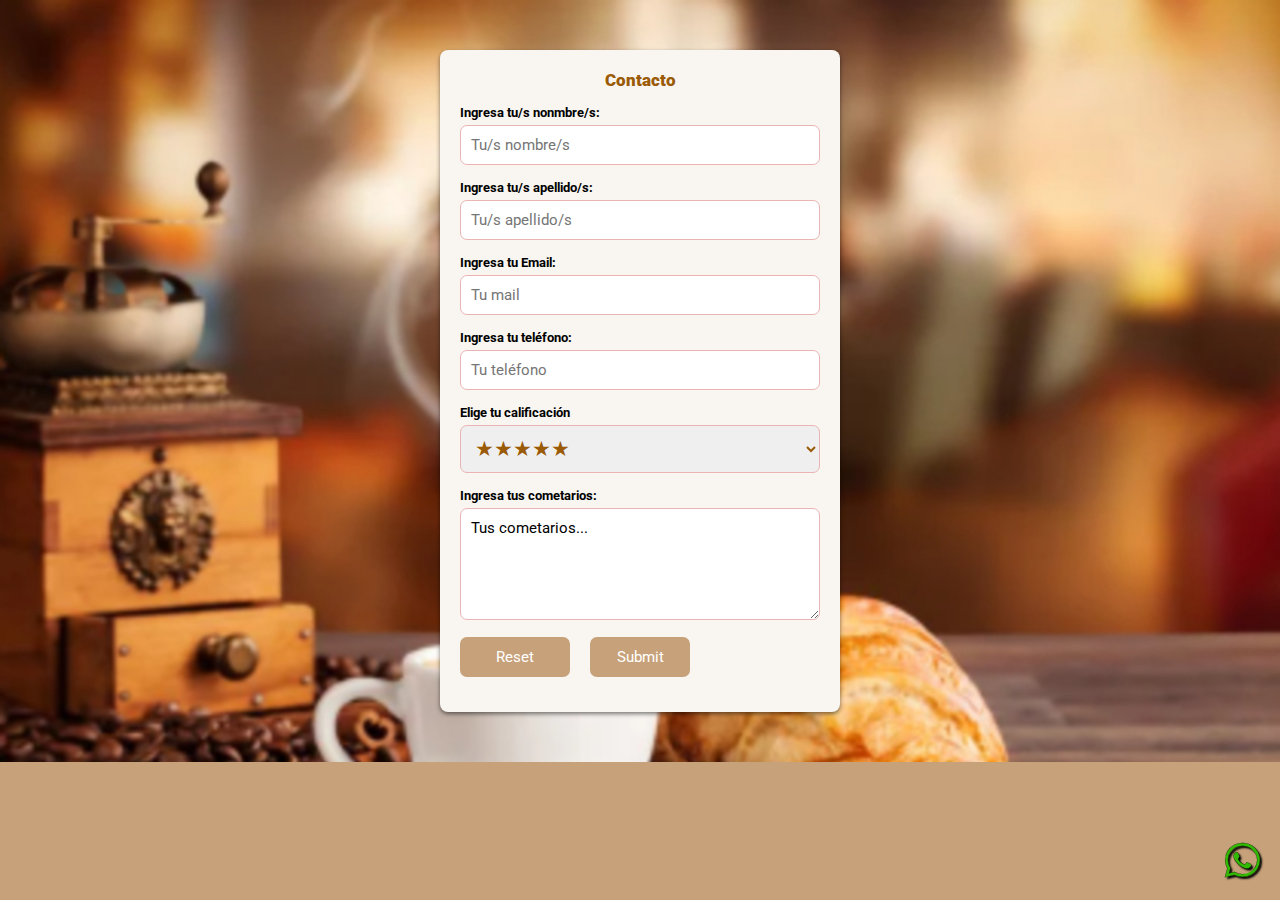
<file: pages/contacto.html>
<!DOCTYPE html>
<html lang="en">
<head>
    <meta charset="UTF-8">
    <meta name="viewport" content="width=device-width, initial-scale=1.0">
    <title>Lili Cofee©</title>
    <link rel="stylesheet" href="../css/index.css">
    
    <link rel="shortcut icon" href="../assets/img/Caffe-icono.svg" type="image/x-icon">
    <link rel="stylesheet" href="https://cdnjs.cloudflare.com/ajax/libs/font-awesome/6.7.2/css/all.min.css" integrity="sha512-Evv84Mr4kqVGRNSgIGL/F/aIDqQb7xQ2vcrdIwxfjThSH8CSR7PBEakCr51Ck+w+/U6swU2Im1vVX0SVk9ABhg==" crossorigin="anonymous" referrerpolicy="no-referrer" />
</head>

<body>
    <section class="formulario_Contacto">
            <div class="form_Contacto" >
                <form action="">
                    <fieldset>
                        <legend>Contacto</legend>
                        <div class="form_Nombre">
                            <label for="nombre">Ingresa tu/s nonmbre/s: </label>
                            <input type="text" id="nombre" name="nombre" placeholder="Tu/s nombre/s">
                        </div>
                        <div class="form_Apellido">
                            <label for="apellido">Ingresa tu/s apellido/s: </label>
                            <input type="text" id="apellido" name="apellido" placeholder="Tu/s apellido/s">
                        </div>
                        <div class="form_Email">
                            <label for="email">Ingresa tu Email: </label>
                            <input type="email" id="email" name="email" placeholder="Tu mail">
                        </div>
                        <div class="form_Telefono">
                            <label for="telefono">Ingresa tu teléfono: </label>
                            <input type="tel" id="telefono" name="telefono" placeholder="Tu teléfono">
                        </div>
                       <div class="form_Calificacion">
                            <label for="calificacion">Elige tu calificación</label>
                            <select name="calificacion">
                                <option value="5">★★★★★</option>
                                <option value="4">★★★★☆</option>
                                <option value="3">★★★☆☆</option>
                                <option value="2">★★☆☆☆</option>
                                <option value="1">★☆☆☆☆</option>
                            </select>
                        </div>
                        <div class="form_cometarios">
                            <label for="comentario">Ingresa tus cometarios: </label>
                            <textarea id="comentarios" name="comentario"  rows="5" cols="30" >Tus cometarios...</textarea> 
                        </div>
                        
                        <div class="form_Enviar">
                            <input type="reset" class="reset">
                            <input type="submit" onclick="alert('Los datos ingresados son:\n'+ 
                            'Nombre/s: ' + nombre.value+'\n'+
                            'Apellido/s: ' + apellido.value+'\n'+
                            'Email: ' + email.value+'\n'+
                            'Teléfono: ' + telefono.value+'\n'+
                            'Tu calificacion es: ' +calificacion.value+' estrellas\n'+
                            'Comentarios: '+ comentario.value+
                            '\n Gracias por tus comentarios nos ayudan a brindarte un mejor servicio 😀'
                            )" id="enviar">
                        </div>
                    </fieldset>
                </form>
            </div>
    </section> 
    <!--whatsapp_Te_sigue  -->
    <div class="whatsapp">
        <a href="https://wa.me/5491132128978?text=%21Hola!%20Quiero%20consultar%20sobre..." target="_blank" title="Abrir WhatsApp"><i class="fa-brands fa-whatsapp"></i></a>
    </div>
</body>
</html>
</file>
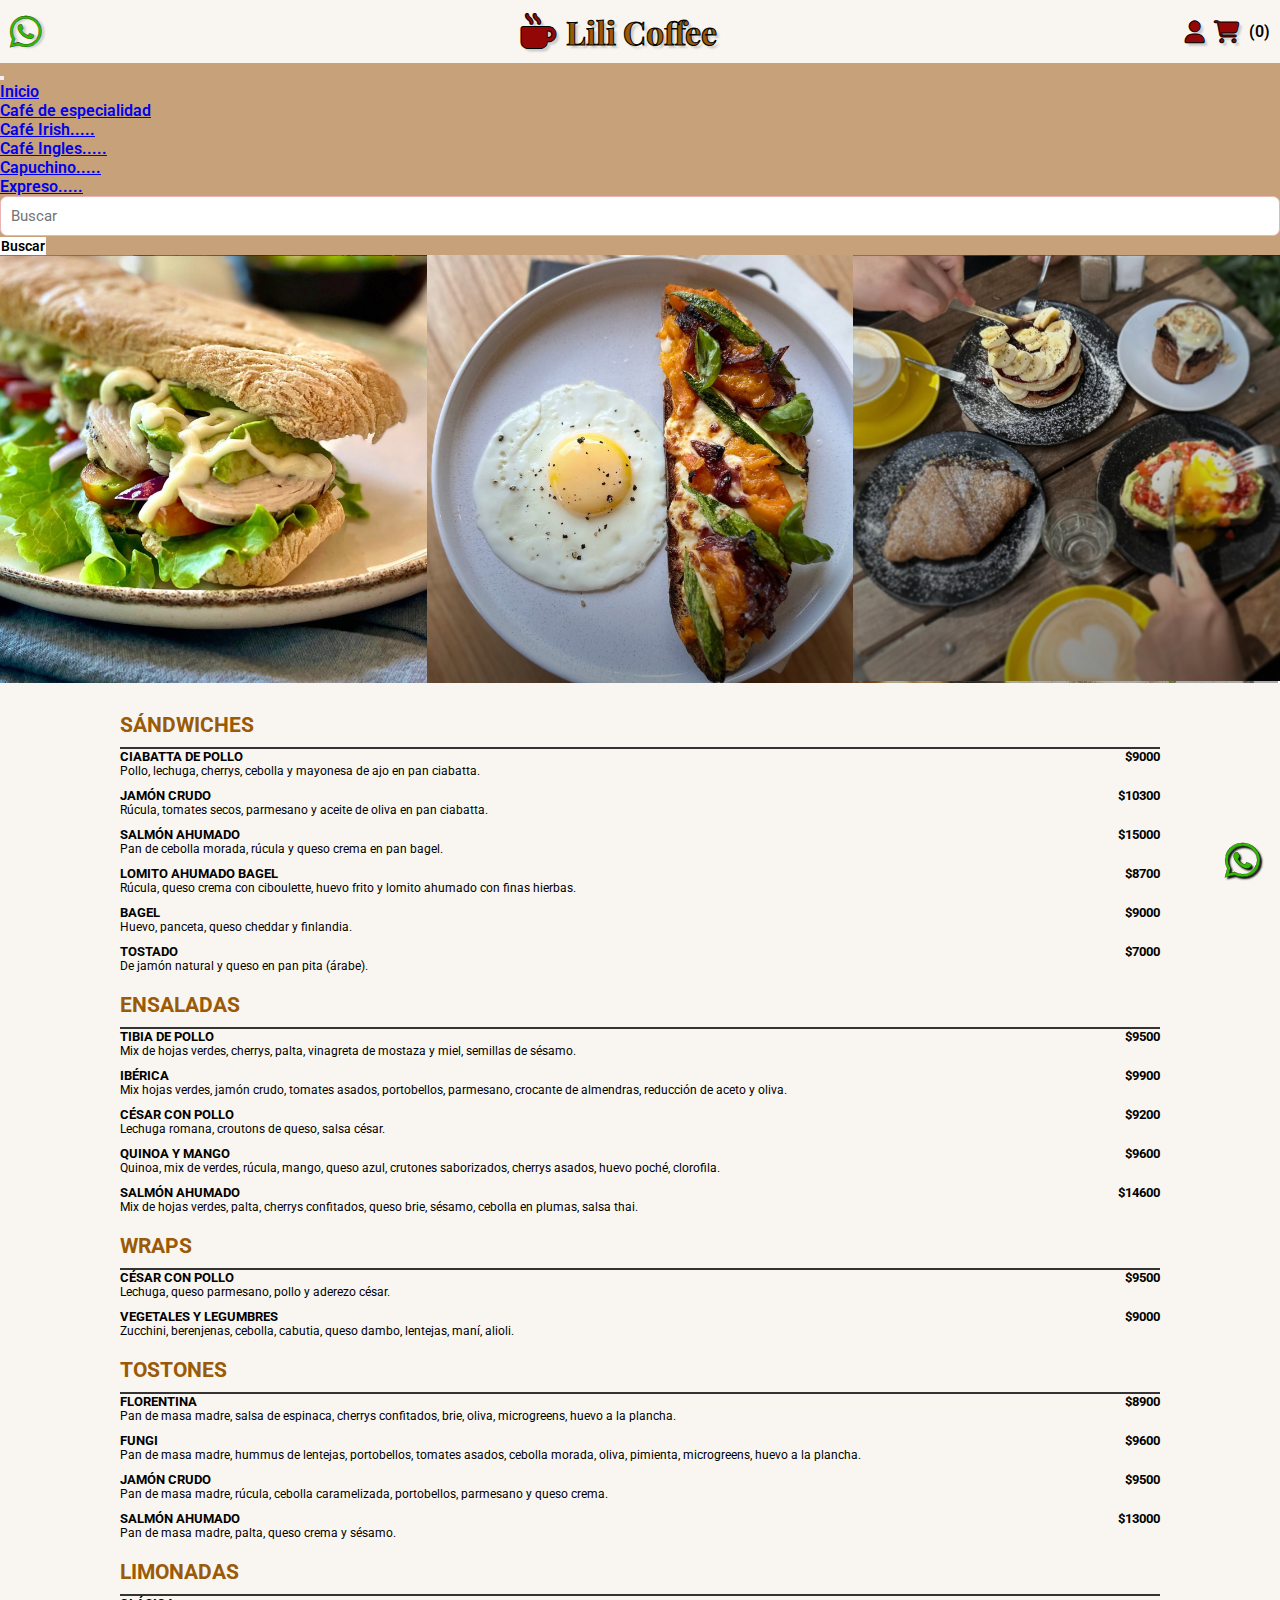
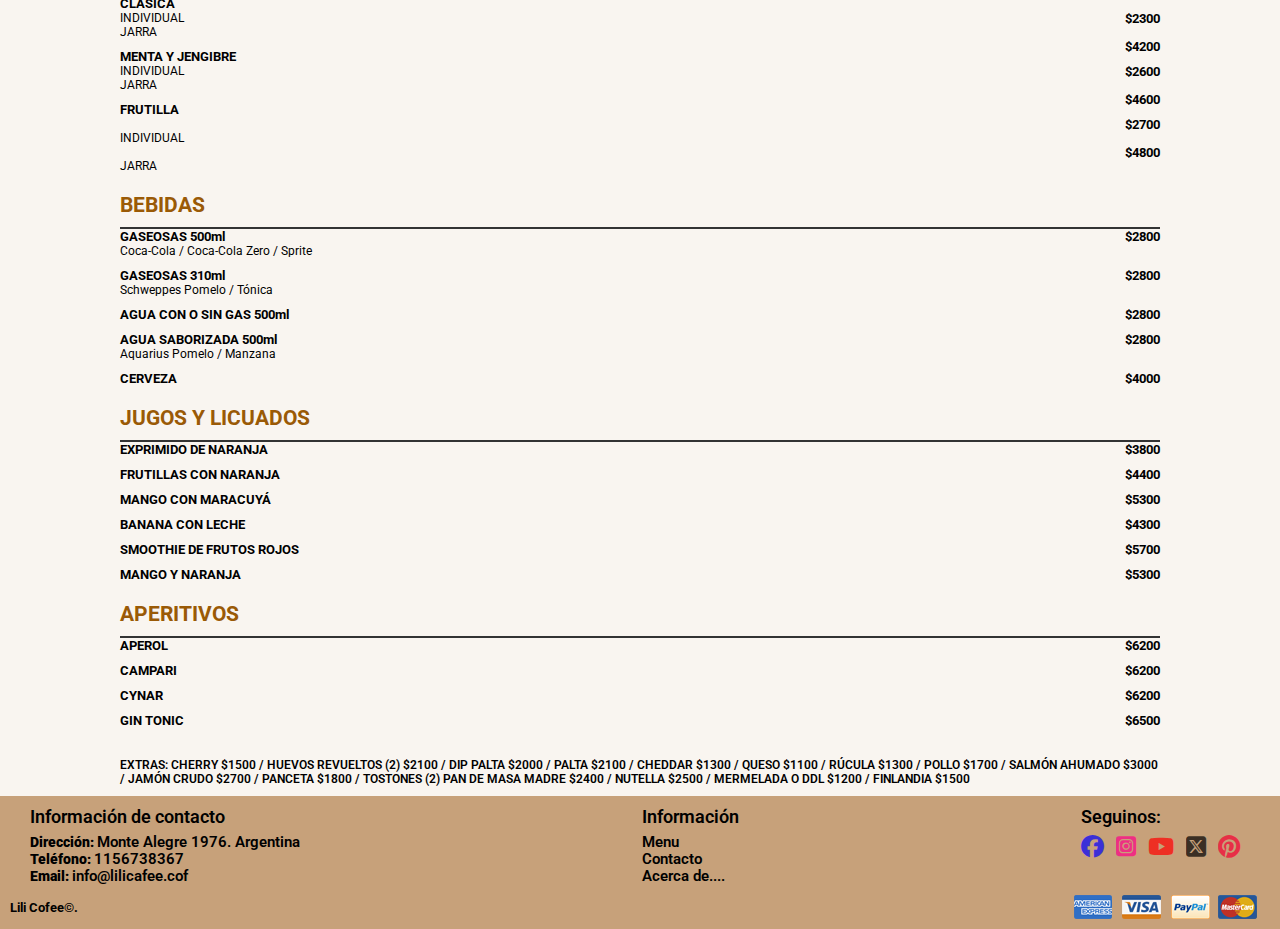
<file: pages/menu.html>
<!DOCTYPE html>
<html lang="es">
<head>
    <meta charset="UTF-8">
    <meta name="viewport" content="width=device-width, initial-scale=1.0">
    <title>Lili Cofee©</title>
    <!-- CSS -->
    <link href="https://cdn.jsdelivr.net/npm/bootstrap@5.3.7/dist/css/bootstrap.min.css" rel="stylesheet" integrity="sha384-LN+7fdVzj6u52u30Kp6M/trliBMCMKTyK833zpbD+pXdCLuTusPj697FH4R/5mcr" crossorigin="anonymous">
    <link rel="stylesheet" href="../css/index.css">
    <!-- iconos -->
    <link rel="shortcut icon" href="../assets/img/Caffe-icono.svg" type="image/x-icon">
    <link rel="stylesheet" href="https://cdnjs.cloudflare.com/ajax/libs/font-awesome/6.7.2/css/all.min.css" integrity="sha512-Evv84Mr4kqVGRNSgIGL/F/aIDqQb7xQ2vcrdIwxfjThSH8CSR7PBEakCr51Ck+w+/U6swU2Im1vVX0SVk9ABhg==" crossorigin="anonymous" referrerpolicy="no-referrer" />
</head>
<body style="background-color: var(--background-color)"">
    <header>
        <div class="menuSuperior">
            <div class="telefono">
                <!-- <P>Contacto:</P> -->
                <a href="https://wa.me/5491132128978?text=%21Hola!%20Quiero%20consultar%20sobre..." target="_blank" title="Abrir WhatsApp"><i class="fa-brands fa-whatsapp"></i></a>
            </div>
            <div class="titulo">
                <i class="fa-solid fa-mug-hot"></i>
                <h1>Lili Coffee</h1>
            </div>
            <div class="carrito_User">
                <i class="fa-solid fa-user" onclick="alert('Usuario')"></i>
                <i class="fa-solid fa-cart-shopping" onclick="alert('Carrito')"></i>
                <div class="contenido_carrito">
                    <!-- <span class="texto">Carrito</span> -->
                    <span class="numero">(0)</span>
                </div>
            </div>
        </div>


        <nav class="navbar navbar-expand-lg" style="background-color: var(--primary-color);">
            <div class="container-fluid">
              <a class="navbar-brand" href="#"></a>
              <button class="navbar-toggler" type="button" data-bs-toggle="collapse" data-bs-target="#navbarSupportedContent">
                <span class="navbar-toggler-icon"></span>
              </button>
              <div class="collapse navbar-collapse" id="navbarSupportedContent">
                <ul class="navbar-nav me-auto mb-2 mb-lg-0">
                  <li class="nav-item">
                    <a class="nav-link active" aria-current="page" href="../index.html">Inicio</a>
                  </li>
                  <li class="nav-item dropdown">
                    <a class="nav-link dropdown-toggle" href="#" role="button" data-bs-toggle="dropdown" >
                        Café de especialidad
                    </a>
                    <ul class="dropdown-menu fs-4" >
                      <li><a class="dropdown-item fw-bold" href="./cafeirlandes.html">Café Irish.....</a></li>
                      <li><a class="dropdown-item fw-bold" href="./cafeIngles.html">Café Ingles.....</a></li>
                      <li><a class="dropdown-item fw-bold" href="./cafecapuchino.html">Capuchino.....</a></li>
                      <li><a class="dropdown-item fw-bold" href="./cafeexpreso.html">Expreso.....</a></li>
                    </ul>
                  </li>
                  <!-- <li class="nav-item">
                    <a class="nav-link" href="./contacto.html">Contacto</a>
                  </li> -->
                </ul>
                <form class="d-flex" role="search">
                  <input class="form-control me-2 fs-5" type="search" placeholder="Buscar">
                  <button class="btn" type="submit">Buscar</button>
                </form>
              </div>
            </div>
        </nav>
    </header>    
    <seccion class="banner_menu">
        <div class="imagen_menu">
            <img src="../assets/img/Sanguches.png" alt="">
        </div>
        <div class="imagen_menu">
            <img src="../assets/img/huevos.png" alt="">
        </div>
        <div class="imagen_menu">
            <img src="../assets/img/comida_varios.png" alt="">
        </div>
    </seccion>
    <main class="class_Menu">
        <div class="seccion">
            <h2>SÁNDWICHES</h2>
            <div class="item">
                <span class="item-name">CIABATTA DE POLLO</span>
                <span class="item-price">$9000</span>
                <br>
                Pollo, lechuga, cherrys, cebolla y mayonesa de ajo en pan ciabatta.
            </div>
            <div class="item">
                <span class="item-name">JAMÓN CRUDO</span>
                <span class="item-price">$10300</span>
                <br>
                Rúcula, tomates secos, parmesano y aceite de oliva en pan ciabatta.
            </div>
            <div class="item">
                <span class="item-name">SALMÓN AHUMADO</span>
                <span class="item-price">$15000</span>
                <br>
                Pan de cebolla morada, rúcula y queso crema en pan bagel.
            </div>
            <div class="item">
                <span class="item-name">LOMITO AHUMADO BAGEL</span>
                <span class="item-price">$8700</span>
                <br>
                Rúcula, queso crema con ciboulette, huevo frito y lomito ahumado con finas hierbas.
            </div>
            <div class="item">
                <span class="item-name">BAGEL</span>
                <span class="item-price">$9000</span>
                <br>
                Huevo, panceta, queso cheddar y finlandia.
            </div>
            <div class="item">
                <span class="item-name">TOSTADO</span>
                <span class="item-price">$7000</span>
                <br>
                De jamón natural y queso en pan pita (árabe).
            </div>
        </div>

        <div class="seccion">
            <h2>ENSALADAS</h2>
            <div class="item">
                <span class="item-name">TIBIA DE POLLO</span>
                <span class="item-price">$9500</span>
                <br>
                Mix de hojas verdes, cherrys, palta, vinagreta de mostaza y miel, semillas de sésamo.
            </div>
            <div class="item">
                <span class="item-name">IBÉRICA</span>
                <span class="item-price">$9900</span>
                <br>
                Mix hojas verdes, jamón crudo, tomates asados, portobellos, parmesano, crocante de almendras, reducción de aceto y oliva.
            </div>
            <div class="item">
                <span class="item-name">CÉSAR CON POLLO</span>
                <span class="item-price">$9200</span>
                <br>
                Lechuga romana, croutons de queso, salsa césar.
            </div>
            <div class="item">
                <span class="item-name">QUINOA Y MANGO</span>
                <span class="item-price">$9600</span>
                <br>
                Quinoa, mix de verdes, rúcula, mango, queso azul, crutones saborizados, cherrys asados, huevo poché, clorofila.
            </div>
            <div class="item">
                <span class="item-name">SALMÓN AHUMADO</span>
                <span class="item-price">$14600</span>
                <br>
                Mix de hojas verdes, palta, cherrys confitados, queso brie, sésamo, cebolla en plumas, salsa thai.
            </div>
        </div>

        <div class="seccion">
            <h2>WRAPS</h2>
            <div class="item">
                <span class="item-name">CÉSAR CON POLLO</span>
                <span class="item-price">$9500</span>
                <br>
                Lechuga, queso parmesano, pollo y aderezo césar.
            </div>
            <div class="item">
                <span class="item-name">VEGETALES Y LEGUMBRES</span>
                <span class="item-price">$9000</span>
                <br>
                Zucchini, berenjenas, cebolla, cabutia, queso dambo, lentejas, maní, alioli.
            </div>
        </div>

        <div class="seccion">
            <h2>TOSTONES</h2>
            <div class="item">
                <span class="item-name">FLORENTINA</span>
                <span class="item-price">$8900</span>
                <br>
                Pan de masa madre, salsa de espinaca, cherrys confitados, brie, oliva, microgreens, huevo a la plancha.
            </div>
            <div class="item">
                <span class="item-name">FUNGI</span>
                <span class="item-price">$9600</span>
                <br>
                Pan de masa madre, hummus de lentejas, portobellos, tomates asados, cebolla morada, oliva, pimienta, microgreens, huevo a la plancha.
            </div>
            <div class="item">
                <span class="item-name">JAMÓN CRUDO</span>
                <span class="item-price">$9500</span>
                <br>
                Pan de masa madre, rúcula, cebolla caramelizada, portobellos, parmesano y queso crema.
            </div>
            <div class="item">
                <span class="item-name">SALMÓN AHUMADO</span>
                <span class="item-price">$13000</span>
                <br>
                Pan de masa madre, palta, queso crema y sésamo.
            </div>
        </div>

        <div class="seccion">
            <h2>LIMONADAS</h2>
            <div class="item">
                <span class="item-name">CLÁSICA</span>
                <br>
                INDIVIDUAL 
                <span class="item-price">$2300</span>
                <br>
                JARRA 
                <br>
                <span class="item-price">$4200</span>
            </div>
            <div class="item">
                <span class="item-name">MENTA Y JENGIBRE</span>
                <br>
                INDIVIDUAL 
                <span class="item-price">$2600</span>
                <br>
                JARRA
                <br>
                <span class="item-price">$4600</span>
            </div>
            <div class="item">
                <span class="item-name">FRUTILLA</span>
                <br>
                <span class="item-price">$2700</span>
                <br>
                INDIVIDUAL
                <br>
                <span class="item-price">$4800</span>
                <br>
                JARRA 
                
            </div>
        </div>

        <div class="seccion">
            <h2>BEBIDAS</h2>
            <div class="item">
                <span class="item-name">GASEOSAS 500ml</span>
                <span class="item-price">$2800</span>
                <br>
                Coca-Cola / Coca-Cola Zero / Sprite
            </div>
            <div class="item">
                <span class="item-name">GASEOSAS 310ml</span>
                <span class="item-price">$2800</span>
                <br>
                Schweppes Pomelo / Tónica
            </div>
            <div class="item">
                <span class="item-name">AGUA CON O SIN GAS 500ml</span>
                <span class="item-price">$2800</span>
            </div>
            <div class="item">
                <span class="item-name">AGUA SABORIZADA 500ml</span>
                <span class="item-price">$2800</span>
                <br>
                Aquarius Pomelo / Manzana
            </div>
            <div class="item">
                <span class="item-name">CERVEZA</span>
                <span class="item-price">$4000</span>
            </div>
        </div>

        <div class="seccion">
            <h2>JUGOS Y LICUADOS</h2>
            <div class="item">
                <span class="item-name">EXPRIMIDO DE NARANJA</span>
                <span class="item-price">$3800</span>
            </div>
            <div class="item">
                <span class="item-name">FRUTILLAS CON NARANJA</span>
                <span class="item-price">$4400</span>
            </div>
            <div class="item">
                <span class="item-name">MANGO CON MARACUYÁ</span>
                <span class="item-price">$5300</span>
            </div>
            <div class="item">
                <span class="item-name">BANANA CON LECHE</span>
                <span class="item-price">$4300</span>
            </div>
            <div class="item">
                <span class="item-name">SMOOTHIE DE FRUTOS ROJOS</span>
                <span class="item-price">$5700</span>
            </div>
            <div class="item">
                <span class="item-name">MANGO Y NARANJA</span>
                <span class="item-price">$5300</span>
            </div>
        </div>

        <div class="seccion">
            <h2>APERITIVOS</h2>
            <div class="item">
                <span class="item-name">APEROL</span>
                <span class="item-price">$6200</span>
            </div>
            <div class="item">
                <span class="item-name">CAMPARI</span>
                <span class="item-price">$6200</span>
            </div>
            <div class="item">
                <span class="item-name">CYNAR</span>
                <span class="item-price">$6200</span>
            </div>
            <div class="item">
                <span class="item-name">GIN TONIC</span>
                <span class="item-price">$6500</span>
            </div>
        </div>

        <div class="extras">
            EXTRAS: CHERRY $1500 / HUEVOS REVUELTOS (2) $2100 / DIP PALTA $2000 / PALTA $2100 / CHEDDAR $1300 / QUESO $1100 / RÚCULA $1300 / POLLO $1700 / SALMÓN AHUMADO $3000 / JAMÓN CRUDO $2700 / PANCETA $1800 / TOSTONES (2) PAN DE MASA MADRE $2400 / NUTELLA $2500 / MERMELADA O DDL $1200 / FINLANDIA $1500
        </div>
    </main>
    <footer>
        <div class="contenedor_Footer">
            <div class="menu_Footer">
                <div class="contacto">
                    <p>Información de contacto</p>
                    <ul>
                        <li> <span class="en_Negrita">Dirección: </span>Monte Alegre 1976. Argentina</li>
                        <li><span class="en_Negrita">Teléfono: </span>1156738367</li>
                        <li><span class="en_Negrita">Email: </span>info@lilicafee.cof</li>
                    </ul>
                </div>
                <div class="informacion">
                    <p>Información</p>
                    <ul>
                        <li class="informaciom_Li"><a href="./menu.html"title="Ver el menu">Menu</a></li>
                        <li class="informaciom_Li" ><a href="./contacto.html" target="_blank">Contacto</a></li>
                        <li class="informaciom_Li" onclick="alert('Lili Cofee©')">Acerca de....</li>
                    </ul>
                </div>
                <div class="redes">
                    <p>Seguinos:</p>
                    <div class="face"><i class="fa-brands fa-facebook" onclick="alert('Facebook')"></i></div>
                    <div class="instagram"><i class="fa-brands fa-square-instagram" onclick="alert('Instagram')"></i></div>
                    <div class="youtube"><i class="fa-brands fa-youtube" onclick="alert('Youtube')"></i></div>
                    <div class="twiter"><i class="fa-brands fa-square-x-twitter" onclick="alert('Twitter')"></i></div>
                    <div class="pinterest"><i class="fa-brands fa-pinterest" onclick="alert('Pinterest')"></i></div>
                </div>
            </div>
            <div class="copyright">
                <p>Lili Cofee©.</p>
                <img src="./../assets/img/payment.png" alt="medios de pago">
            </div>
        </div>
    </footer>
    <!--whatsapp_Te_sigue  -->
    <div class="whatsapp">
        <a href="https://wa.me/5491132128978?text=%21Hola!%20Quiero%20consultar%20sobre...\" target=\"_blank\" title="Abrir WhatsApp"><i class="fa-brands fa-whatsapp"></i></a>
    </div>
    <script src="https://cdn.jsdelivr.net/npm/bootstrap@5.3.7/dist/js/bootstrap.bundle.min.js" integrity="sha384-ndDqU0Gzau9qJ1lfW4pNLlhNTkCfHzAVBReH9diLvGRem5+R9g2FzA8ZGN954O5Q" crossorigin="anonymous"></script>
</body>
</html>
</file>
<file: css/index.css>
/* =================================
   
   ================================= */


/* =================================
   IMPORTS Y VARIABLES GLOBALES
   ================================= */
@import url('https://fonts.googleapis.com/css2?family=Playfair+Display:ital,wght@0,400..900;1,400..900&family=Playfair:ital,opsz,wght@0,5..1200,300..900;1,5..1200,300..900&family=Roboto:ital,wght@0,100..900;1,100..900&display=swap');

:root {
    --primary-color: #c7a17a;
    --background-color: #f9f5f0;
    --dark-color: #151515;
    --icon-color:#940707;
    --titulos-color:rgb(154, 90, 6);
    --titulos-familia:-webkit-text-stroke: 0.3px rgb(0, 0, 0);
}

/* =================================
   , GENERALES
   ================================= */
*{
    margin: 0;
    padding: 0;
    box-sizing: border-box;
    font-family: 'Roboto', sans-serif;
}
body{
    background-color: var(--primary-color);
    display: flex;
    flex-direction: column;
    width: 100%;
    flex-wrap: wrap;
    position: relative;
}
html{
    /* son 10px */
    font-size: 62.5%; 
    font-family: 'Playfair Display', sans-serif;
}
.whatsapp i{
    font-size: 4rem;
    color: rgb(50, 185, 1);
    text-shadow: 2px 2px 2px #000000;
    -webkit-text-stroke: 0.3px rgb(0, 0, 0);
    position: fixed;
    bottom: 2rem; 
    right: 2rem; 
    z-index: 1000;
}

/* =================================
   , DEL HEADER
   ================================= */
h1{
    font-family: 'Playfair Display', sans-serif;
}

header{
    display: flex;
    flex-direction: column;
    font-size: 16px;
    font-weight: 600;
}

.menuSuperior{
    display: flex;
    justify-content: space-between;
    padding: 10px;
    background-color:var(--background-color);
    align-items: center;
}

.telefono{
    display: flex;
    align-items: center;
    gap:7px;
}

.telefono i{
    padding-right: 10px;
    font-size: 3.6rem;
    color: rgb(50, 185, 1);
    text-shadow: 3px 1px 2px #ccc;
    -webkit-text-stroke: 0.3px rgb(0, 0, 0);
}

.telefono a i:hover{
    cursor:pointer;
    color:  rgba(101, 197, 66, 0.902); 
}

.titulo{
    display: flex;
    align-items: center;
    color:var(--titulos-color);
    text-shadow: 3px 3px 2px #ccc;
    -webkit-text-stroke: 1px rgb(0, 0, 0);
}

.titulo i{
    font-size: 3.5rem;
    color:rgb(154, 90, 6);
    text-shadow: 3px 3px 2px #ccc;
    -webkit-text-stroke: 1px rgb(0, 0, 0);
    color: var(--icon-color);
    padding-right: 1rem;
}

.carrito_User{
    display: flex;
    align-items:center ;
}

.carrito_User i{
    padding-right: 10px;
    font-size:22px;
    color: var(--icon-color);
    cursor: pointer;
    text-shadow: 3px 3px 2px #ccc;
    -webkit-text-stroke: 1px rgb(0, 0, 0);
}

/* .contenido_carrito{
    display: flex;
    flex-direction: column;
    align-items: center;
    font-size: 14px;
} */

/* .buscar{
    border-radius: 12px;
    background-color: #fff;
    border: 2px solid #fff;
    display: flex;
    flex-wrap: nowrap;
    align-items: center;
    height: 30px;
}

.buscar input{
    outline: none;
    border: none;
    font-size: 16px;
    padding: 0 0 0 10px;
    color: #777;
}

.btn-search{
    cursor: pointer;
    border: none;
    background-color: var(--primary-color);
    display: flex;
    align-items: center;
    justify-content: center;
    height: 90%;
    padding: 5px;
    border-radius: 0 10px 10px 0 ;
}

.menuInferior{
    overflow: hidden;
    display: flex;
    justify-content: space-between;
    padding: 10px;
    background-color: var(--primary-color);
    align-items: center;
    justify-content: space-between;
    position: relative;
} */

.menuBar ul{
    display: flex;
    justify-content: space-between;
    list-style: none;
    align-items: center;
}

.menuBar ul li{
    justify-content: space-between;
    padding: 0 10px 0 10px;
    position:relative;
}

.menuBar ul li a{
    text-decoration: none;
    color:black;
}

.menuBar ul ::after{
    content: '';
    width: 1.5rem;
    height:1px;
    background-color: white;
    position: absolute;
    bottom: -3px;
    left:50%;
    transform: translate(-50%, 50%);
    opacity: 0;
    transition: all .1 ease;
}

.menuBar ul li a:hover::after{
    opacity: 1;
}

.menuBar ul li a:hover{
    cursor: pointer;
    color: white;
}
/* =================================
   PARA EL SUBMENU

   ================================= */

/* submenu */
dropdown-item {
    font-size: 1.6rem;
    transition: background-color 0.3s ease, color 0.3s ease;
}

.dropdown-item:hover {
    background-color: var(--primary-color);
    color:rgb(255, 255, 255);
}

.btn{
    color: rgb(0, 0, 0);
    border: 0.1rem solid white;
    background-color: white;
    /* border: 1rem; */
    font-size: 1.4rem;
    font-weight: 600;
}
.btn:hover{
    background-color:var(--primary-color);
    border: 0.1rem solid white;
    color: white;

}


/* =================================
   , DEL BANNER
   ================================= */
.baner{
    display: flex;
    background: linear-gradient(100deg, #000000, #00000020),url(../assets/img/CAFECORAZON.png);
    height: 54rem;
    background-size: cover;
    background-position: center;
    align-items: center;
}

.contenido-Baner{
    display: flex;
    flex-direction: column;
    align-items: center;
    max-width: 4000px;
    font-size: 20px;
    font-weight: 700;
    padding: 0px 20px 0px 40px;
}

.contenido-Baner p{
    color:var(--primary-color);
}

.contenido-Baner h2{
    color: white;
    font-size: 3.5rem;
    font-weight:500;
}

.contenido-Baner a{
    font-size: 1.7rem;
    letter-spacing: 0.3rem;
    text-decoration: none;
    color: white;
    margin-top: 25px;
    background-color: var(--primary-color);
    max-width:190px;
    padding: 7px 15px;
    border-radius: 35px;
    border: 1.5px solid white;
    max-height: 40px;
    transition: all 0.3 ease;
}

.contenido-Baner a:hover{
    color:var(--primary-color);
    background-color: transparent;
}

/* =================================
   , DE PRODUCTOS DESTACADOS
   ================================= */
.productos_Destacados{
    display: flex;
    flex-direction: column;
    align-items: center;
    gap: 2rem;
}

.grilla_Destacados{
    display: grid;
    grid-template-columns: 1fr 1fr 1fr 1fr;
    gap: 2rem;
    margin: 0 1rem 0 1rem;
}

.destacado_Botones{
    border-radius: 50%;
    padding: 0.2rem 0.4rem 0 0.4rem;
    border: 1px solid var(--primary-color);
    left: 1.2rem;
    position: absolute;
    top:1rem;
    font-size: 2.5rem;
    color: var(--primary-color);
    transition: all .3 ease;
}

.destacado_Botones i::after{
    content: 'Agregar a Favoritos';
    font-size: 1rem;
    background-color: white;
    width: 6.5rem;
    position: absolute;
    bottom: 1.5rem;
    left:105%;
    border-radius: 0.5rem;
    border: 1px solid burlywood;
    padding: 4px;
    line-height:1.3rem ;
    box-shadow: 5px 5px 10px rgba(0, 0, 0, 0.3);
    transition: all .1 ease;
    opacity: 0;
    z-index: 1; 
} 

.destacado_Botones i:hover::after{
    opacity: 1;
    background: var(--primary-color);
}

.destacado_Botones:hover{
    background-color: var(--primary-color);
    color:white;
}

.destado{
    border-radius: 10px;
    box-shadow: 2px 2px 2px 1px rgba(0, 0, 0, 0.2);
    gap: 2rem;
}

.contenedor_imagen{
    position: relative;
    padding: 0.7rem;
}

.contenedor_imagen img{
    width: 100%;
}

.destacado_Menu_Card{
    display: grid;
    justify-items: center;
    grid-template-columns: 1fr 1fr;
    grid-template-rows: repeat(4, min-content);
    row-gap: 1rem;
}

.estrellas{
    grid-row: 1/2;
    grid-column: 1/-1;
    font-size: 1.5rem;
    color: var(--primary-color);
}

.destacado_Menu_Card h3{
    grid-row: 2/3;
    grid-column:1/-1;
    font-size: 1.9rem;
}

.agregar{
    grid-column: 1/-1;
    display: flex;
    width: 15rem;
    justify-content: space-between;
    align-items: center;
    padding: 0 1rem 0 1rem;
}

.agregar i{
    font-size: 1.9rem;
    color:var(--primary-color);
    border-radius: 50%;
    border: 1px solid var(--primary-color);
    padding: 10px;
    transition: all 0.3s ease;
    position:relative;
}

.agregar p{
    font-size: 1.7rem;
    font-weight: 700;
}

.agregar i:hover{
    background: var(--primary-color);
    color: white;
    cursor: pointer;
}

.agregar i::after{
    font-size: 1rem;
    content: 'Comprar';
    background-color: white;
    width: 6rem;
    border-radius: 0.5rem;
    position: absolute;
    bottom: 2.8rem;
    left:85%;
    border: 1px solid burlywood;
    padding: 6px 0px 6px 8px;
    box-shadow: 5px 5px 10px rgba(0, 0, 0, 0.3);
    transition: all .1 ease;
    opacity: 0;
}

.agregar i:hover::after{
    opacity: 1;
    background: var(--primary-color);
}

.tituloDestacados{
    margin-top: 2rem;
    margin-bottom: 1rem;
    font-size: 3.5rem;
    color:var(--titulos-color);
    text-shadow: 3px 3px 2px #a1a1a1;
    -webkit-text-stroke: 1px rgb(0, 0, 0);
}

/* =================================
   . DE CAFÉS
   ================================= */
.principal_Cafes{
    display: flex;
    flex-direction: column;
    align-items: center;
    background-color: var(--primary-color);
}

.principal_Cafes h2{
    padding: 1rem 2rem;
    font-size: 2.8rem;
    color:var(--titulos-color);
    text-shadow: 3px 3px 2px #ccc;
    -webkit-text-stroke: 1px rgb(0, 0, 0);
}

.descripcion_cafe{
    display: flex;
    flex-direction: column;
    align-items:normal;
    max-width: 33rem;;
    font-size: 1.9rem;
    font-weight: 600;
    color:white;
    padding: 10rem 3rem;
}

.descripcion_cafe h3{
    font-size: 3.4rem;
    color:var(--primary-color);
    -webkit-text-stroke: 1px rgb(98, 98, 98);
}
   
.descripcion_cafe a{
    font-size: 1.7rem;
    letter-spacing: 0.3rem;
    text-decoration: none;
    color: white;
    /* margin-top: 25px; */
    background-color: var(--primary-color);
    max-width:190px;
    padding: 7px 15px;
    border-radius: 35px;
    border: 1.5px solid white;
    max-height: 40px;
    transition: all 0.3 ease;
}

.descripcion_cafe a:hover{
    color:var(--primary-color);
    background-color: transparent;
}



.contenedor_Imagen_Cafe_Irlandes{
    background: linear-gradient(100deg, #000000, #00000020),url(../assets/img/preparando_irlandes.jpg);
}

.contenedor_Imagen_Cafe_Ingles{
    background: linear-gradient(100deg, #000000, #00000020),url(../assets/img/gallery2.jpg);
}

.contenedor_Imagen_Cafe_Capuchino{
    background: linear-gradient(100deg, #000000, #00000020),url(../assets/img/capuchino-category.jpg);
}

.contenedor_Imagen_Cafe_Expreso{
    background: linear-gradient(100deg, #000000, #00000020),url(../assets/img/gallery3.jpg);
}
.contenedor_Imagen_Cafe_Irlandes, .contenedor_Imagen_Cafe_Ingles, 
.contenedor_Imagen_Cafe_Capuchino, .contenedor_Imagen_Cafe_Expreso{
    display: flex;
    width: 98vw;  
    height: 100vh; 
    background-size: cover;
    background-repeat: no-repeat;  
    background-position: center;
    background-repeat: no-repeat;
}
/* =================================
   , DEL BLOG
   ================================= */
.blog{
    display: flex;
    flex-direction: column;
    gap: 2rem;
    margin:0 0.5rem 3rem 0.5rem ;
    background-color: var(--background-color);
}

.entradas_blog{
    display: grid;
    grid-template-columns: repeat(3, 1fr);
    gap: 3rem;
    margin: 0 0.5rem 0 0.5rem;
}

.entrada_blog{
    display: flex;
    flex-direction: column;
    gap: 2rem;
    padding-bottom: 1rem;
}

.blog h1{
    align-self: center;
    font-size: 3.5rem;
    color:var(--titulos-color);
    text-shadow: 3px 3px 2px #a1a1a1;
    -webkit-text-stroke: 1px rgb(0, 0, 0);
}

.entrada_imagen img{
    border-radius: 2rem;
    position: relative;
    overflow: hidden;
    width: 100%;
    height: 100%;
}

.contenido_blog h3{
    font-size: 2rem;
}

.contenido_blog p{
    font-size: 1.5rem;
    padding-left: 1rem;
}

.fecha{
    font-weight: 700;
}

.contiene_btn{
    display: flex;
    justify-content: center;
}

.btn_leermas{
    padding: 0.2rem 2rem 0.2rem 2rem;
    margin-top: 1rem;
    font-size: 2rem;
    font-weight: 600;
    background-color: var(--primary-color) ;
    color: white;
    display: inline-block;
    border-radius: 1rem;
    border:1px solid transparent;
    transition: all 0.3s ease;
}

.btn_leermas:hover{
    cursor: pointer;
    background-color: transparent;
    color: black;
    border:1px solid black;
}

/* =================================
   , DE LA GALERIA
   ================================= */
.galeria{
    display: grid;
    grid-template-columns: repeat(4, 1fr);
    grid-template-rows: repeat(3, 30rem);
    padding: 0.5rem;
    margin-bottom: 3rem;
    margin-top: 3rem;
}

.galeria img {
    width: 100%;
    height: 100%;
    object-fit: cover;
}

.gallery-img-3{
    grid-column: 2/4;
    grid-row: 1/4;
}

/* =================================
   , DEL MENU
   ================================= */
.banner_menu{
    display: grid;
    grid-template-columns: repeat(3, 1fr);
}

.imagen_menu img{
    width: 100%;
    height: 100%;
    object-fit: cover;
}




.class_Menu{
    margin:1rem;
    padding: 0 1rem 0 1rem;
}

.seccion h2 {
    color:var(--titulos-color);
    border-bottom: 2px solid #333;
    font-size: 2.1rem;
    padding-bottom: 10px;
    margin-top: 20px;
}

.section {
    margin-bottom: 20px;
}

.item {
    font-size: 1.2rem;
    margin-bottom: 1rem;
}

.item-name {
    font-size: 1.3rem;
    font-weight: bold;
}

.item-price {
    float: right;
    color: #000000;
    font-weight: 700;
    font-size: 1.3rem;
}

.extras {
    margin-top: 3rem;
    font-size: 1.2rem;
    font-weight: 600;
    color: #000000;
}

/* =================================
   , DEL FORMULARIO
   ================================= */
.formulario_Contacto{
    background-image: url(../assets/img/Cafe.jpg);
    background-size: cover;
}

.form{
    margin-bottom: 2rem;
}

.muestra_form{
    margin: 3rem 0 2rem 2rem;
    display: inline;
    font-weight: 700;
    border: 1px solid transparent;
    border-radius: 1rem;
    font-size: 2rem;
    padding: 0.6rem 1.5rem;
    cursor: pointer;
    background-color: var(--primary-color) ;
    color: white;
    text-decoration: none;
}

.muestra_form:hover{
    background-color: transparent ;
    color: black;
    border: 1px solid black;
} 

.form_Contacto {
    background-color: var(--background-color);
    padding: 20px;
    border-radius: 8px;
    box-shadow: 0 2px 4px rgba(0, 0, 0, 0.5);
    width: 400px; 
    margin: 5rem auto; 
}

fieldset{
    border: none;
    margin:0 ;
    padding: 0;
}

legend {
    font-size: 1.7rem;
    font-weight: 900;
    color: var(--titulos-color);
    margin-bottom: 15px;
    display: block;
    width: 100%;
    text-align: center;
}

.form_Nombre, .form_Apellido, .form_Email, .form_Telefono, .form_cometarios, .form_Enviar, .form_Calificacion {
    margin-bottom: 15px;
}

label {
    display: block;
    margin-bottom: 5px;
    color: #000000;
    font-size: 1.3rem;
    font-weight: bold;
}

input, textarea {
    width: 100%; 
    padding: 1rem;
    border: 1px solid #eab4b4;
    border-radius: 0.7rem;
    font-size: 1.5rem;
}

select{
    width: 100%; 
    padding: 1rem;
    border: 1px solid #eab4b4;
    border-radius: 0.7rem;
    font-size: 2.1rem;
    color:var(--titulos-color);
}

textarea{
    resize: vertical;
}

#enviar{
    background-color: var(--primary-color) ;;
    color: white;
    padding: 10px 15px;
    border:1px solid transparent;
    border-radius: 0.7rem;
    cursor: pointer;
    font-size: 1.5rem;
    width: 10rem;
    transition: background-color 0.3s ease;
}

#enviar:hover {
    background-color: transparent;
    color: black;
    border:1px solid black;
}

.reset:hover{
    background-color: transparent;
    color: black;
    border:1px solid black;
}

.reset{
    background-color: var(--primary-color) ;;
    color: white;
    padding: 10px 15px;
    border:1px solid transparent;
    border-radius: 0.7rem;
    cursor: pointer;
    font-size: 1.5rem;
    width: 11rem;
    transition: background-color 0.3s ease;
}

.form_Enviar{
    display: flex;
    gap: 2rem;
}

/* =================================
   , DEL FOOTER
   ================================= */
.contenedor_Footer{
    display: flex;
    flex-direction: column;
    background-color: var(--primary-color);
}

.menu_Footer{
    display: flex;
    flex-direction: row;
    justify-content:space-between;
    margin: 1rem;
    padding: 0 2rem;
}

.menu_Footer p{
    font-size: 1.8rem;
    font-weight: 600;
    padding-bottom: 0.7rem;
}

.menu_Footer ul{
    list-style: none;
    font-size: 1.5rem;
    font-weight: 600;
    line-height: 1.7rem;
}

.en_Negrita{
    font-weight:bolder;
    font-size: 1.4rem;
}

.informaciom_Li:hover{
    cursor: pointer;
    color:white;
}

.redes div {
    display: inline;
    font-size: 2.3rem;
    margin-right: 1rem;
    cursor: pointer;
    opacity: 0.7;
}

.redes div:hover{
    opacity: 1;
}

.face{
    color: rgb(0, 0, 255);
}

.instagram{
    color:rgb(255, 0, 136)
}

.youtube{
    color:rgb(255, 0, 0);
}

.pinterest{
    color:rgb(245, 0, 49);
}

.copyright{
    display: flex;
    justify-content: space-between;
    /* margin: 2REM; */
    margin-right: 2rem;
    margin-bottom: 1rem;
    align-items: center;
}

.copyright p{
    font-size: 1.3rem;
    font-weight: 700;
    padding-left: 1rem;
}

.informaciom_Li a {
    text-decoration: none;
    color: black;
}

.informaciom_Li a:hover{
    color:white;
}




/* =================================
   MEDIA QUERIES
   ================================= */

@media screen and (max-width: 768px) {
    
    
    .menuSuperior {
        /* flex-direction: column; */
        gap: 1rem;
        padding: 1rem;
        text-align: center;
    }
    
    .titulo h1 {
        font-size: 2.5rem;
    }
    .titulo i{
    font-size: 1.5em;
    /* color:rgb(154, 90, 6);
    text-shadow: 3px 3px 2px #ccc;
    -webkit-text-stroke: 1px rgb(0, 0, 0);
    color: var(--icon-color);
    padding-right: 1rem; */

}
    .carrito_User {
        justify-content: center;
        gap: 1rem;
    }

.carrito_User i{
    font-size: 1.7rem;
    padding: 0;
}    
    .menuInferior {
        flex-direction: row;
        gap: 1rem;
        padding: 1rem;
    }
    .menuBar{
        display: flex;
        gap: 1rem;
    }

    .menuBar ul {
        /* flex-direction: column; */
        gap: 1rem;
        width: 100%;
    }
    
    .buscar {
        width:fit-content;
        max-width: 300px;
        margin: 0 auto;
    }
    
    .baner {
        height: 35rem;
        padding: 1rem;
    }
    
    .contenido-Baner h2 {
        font-size: 2.5rem;
        text-align: center;
    }
    
    /* Productos de 4 columnas a 1 columna */
    .grilla_Destacados {
        grid-template-columns: 1fr;
        gap: 2rem;
        margin: 0 1rem;
    }
    
    .destado {
        max-width: 350px;
        margin: 0 auto;
    }
    
    /* Blog de 3 columnas a 1 columna */
    .entradas_blog {
        grid-template-columns: 1fr;
        gap: 2rem;
        margin: 0 1rem;
    }
    
    /* Galería de 4 columnas a 1 columna */
    .galeria {
        grid-template-columns: 1fr;
        grid-template-rows: repeat(7, 20rem);
        gap: 0.5rem;
    }
    
    .gallery-img-3 {
        grid-column: 1;
        grid-row: auto;
    }

    .menu_Footer {
        flex-direction: column;
        gap: 2rem;
        text-align: center;
        padding: 1rem;
    }
    
    .copyright {
        flex-direction: column;
        text-align: center;
        gap: 1rem;
        margin: 1rem;
    }
    
    /* WhatsApp más pequeño */
    .whatsapp i {
        font-size: 3rem;
        bottom: 1rem;
        right: 1rem;
    }
}

@media screen and (min-width: 769px) {
    /* Limitar ancho máximo en pantallas muy grandes */
    .grilla_Destacados,
    .entradas_blog {
        max-width: 1200px;
        margin-left: auto;
        margin-right: auto;
    }
    .class_Menu{
    margin:1rem;
    padding: 0 11rem 0 11rem;
    }
}

.dropdown-menu.show {
    width: fit-content;
}
</file>
